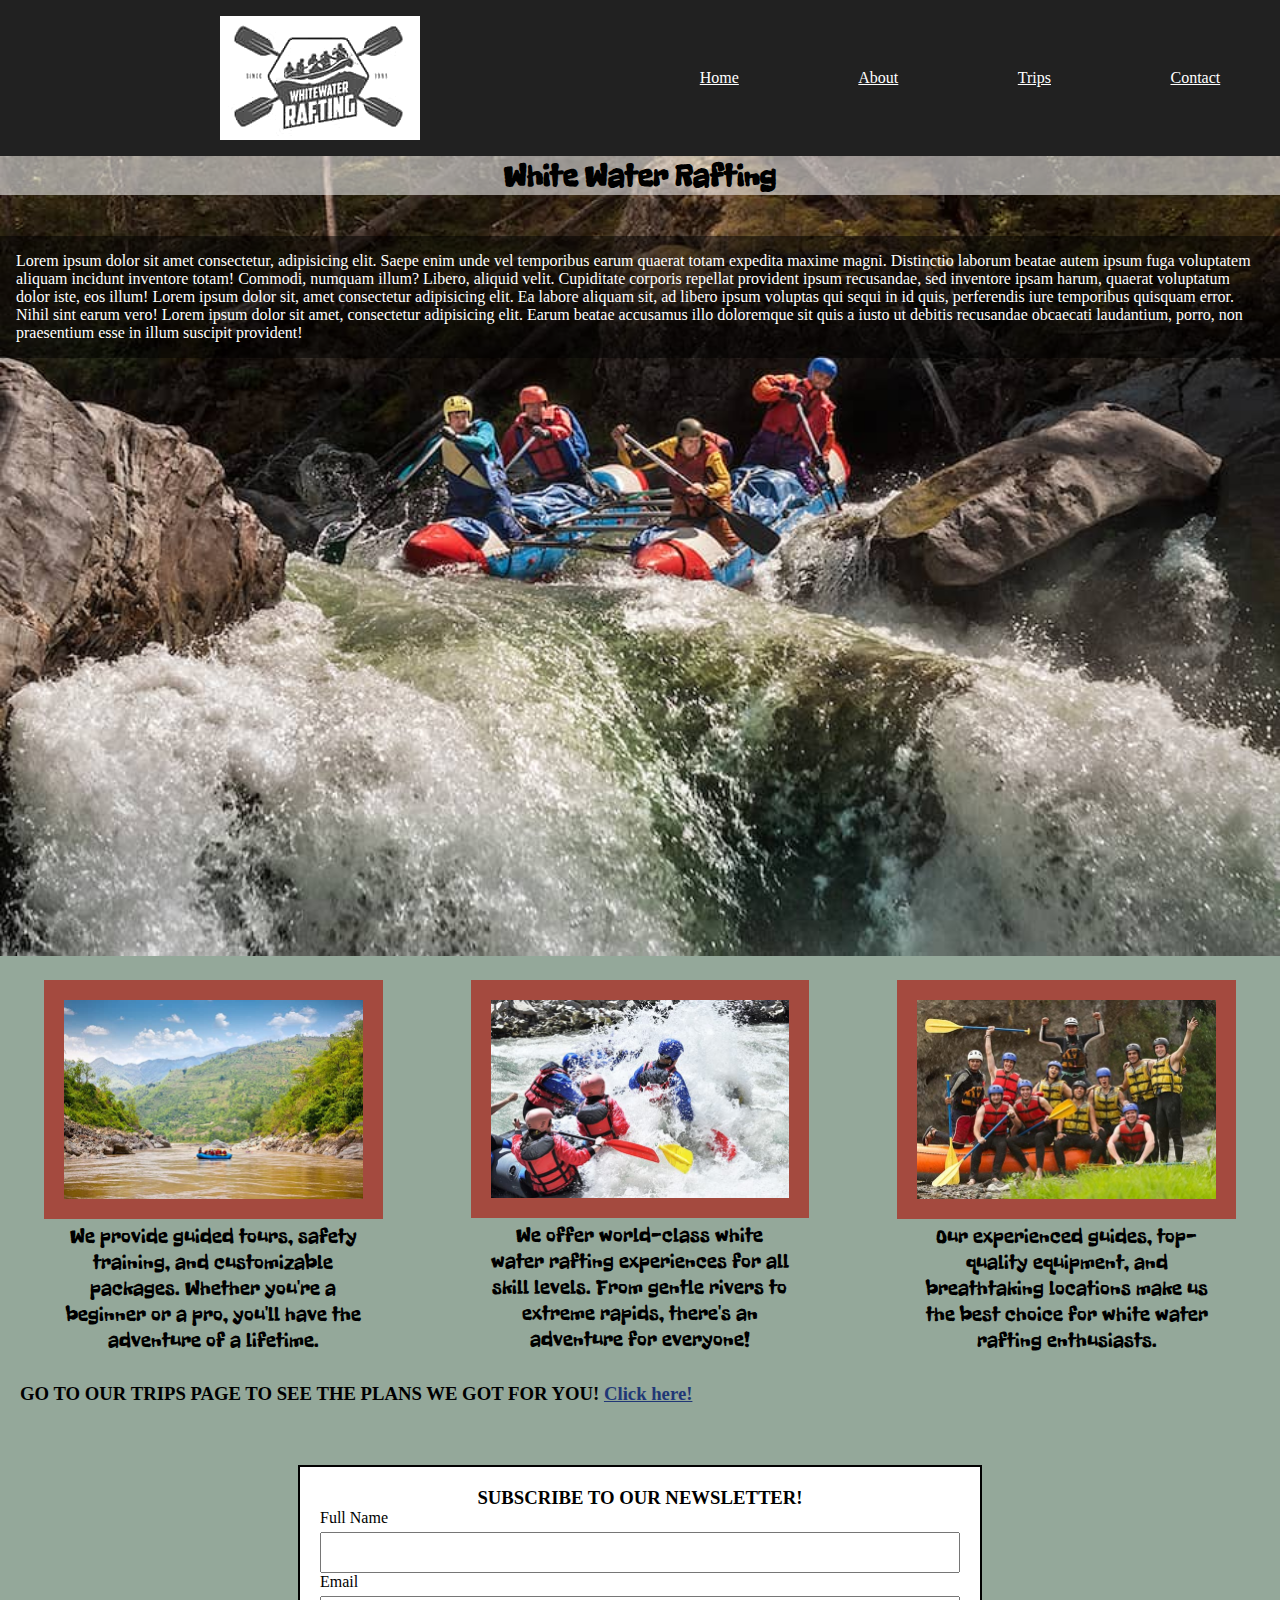
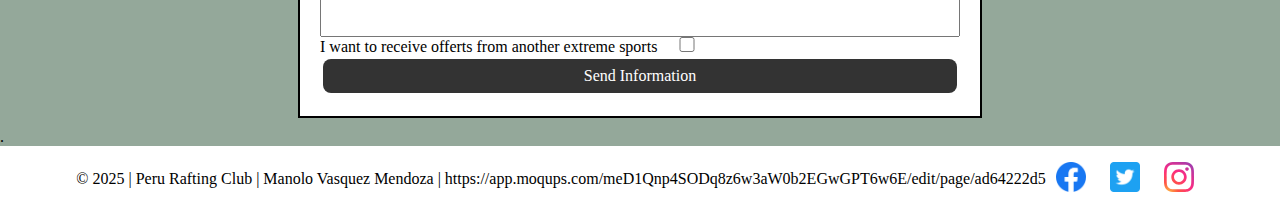
<file: wwr/index.html>
<!DOCTYPE html>
<html lang="zxx">
<head>
    <meta charset="UTF-8">
    <meta name="viewport" content="width=device-width, initial-scale=1.0">
    <meta name="viewport" content="width=device-width, initial-scale=1.0">
    <meta name="author" content="Manolo Vasquez">
    <meta name="description" content='The purpose of this page is to allow the user to contact us and give us information for us to contact him'>
    <title>Home | White Water Rafting</title>
    <link rel="stylesheet" href="styles/rafting.css">
    <link rel="preconnect" href="https://fonts.googleapis.com">
    <link rel="preconnect" href="https://fonts.gstatic.com" crossorigin>
    <link href="https://fonts.googleapis.com/css2?family=Freckle+Face&family=Josefin+Slab:ital,wght@0,100..700;1,100..700&display=swap" rel="stylesheet">
</head>
<body>
    <header class="indexheader">
        <img src="images/wwr-logo.png" alt="Logo">
        <nav>
                <a href="index.html">Home</a>
                <a href="about.html">About</a>
                <a href="trips.html">Trips</a>
                <a href="contact.html">Contact</a>
        </nav>
    </header>
    <main>
        <div class="heroindex">      
            <img src="images/hero2.jpg" class= "heroindeximg" alt="heroindeximg">
            <h1>White Water Rafting</h1>
            <article class="herostuff">
                <p>Lorem ipsum dolor sit amet consectetur, adipisicing elit. Saepe enim unde vel temporibus earum quaerat totam expedita maxime magni. Distinctio laborum beatae autem ipsum fuga voluptatem aliquam incidunt inventore totam! Commodi, numquam illum? Libero, aliquid velit. Cupiditate corporis repellat provident ipsum recusandae, sed inventore ipsam harum, quaerat voluptatum dolor iste, eos illum! Lorem ipsum dolor sit, amet consectetur adipisicing elit. Ea labore aliquam sit, ad libero ipsum voluptas qui sequi in id quis, perferendis iure temporibus quisquam error. Nihil sint earum vero! Lorem ipsum dolor sit amet, consectetur adipisicing elit. Earum beatae accusamus illo doloremque sit quis a iusto ut debitis recusandae obcaecati laudantium, porro, non praesentium esse in illum suscipit provident!</p>
            </article>
        </div>

        <div class="index-grid">
            <div>
                <img src="images/index-img2.jpg" alt="Rafting landscape">
                <p>We provide guided tours, safety training, and customizable packages. Whether you're a beginner or a pro, you'll have the adventure of a lifetime.</p>
            </div>
            <div>
                <img src="images/index-img.jpg" alt="People Rafting">
                <p>We offer world-class white water rafting experiences for all skill levels. From gentle rivers to extreme rapids, there's an adventure for everyone!</p>
            </div>
            <div>
                <img src="images/index-img3.jpg" alt="People Rafting">
                <p>Our experienced guides, top-quality equipment, and breathtaking locations make us the best choice for white water rafting enthusiasts.</p>
            </div>
        </div>
        <div class="temptation-div">
            <h3>GO TO OUR TRIPS PAGE TO SEE THE PLANS WE GOT FOR YOU! <a href="trips.html">Click here!</a></h3>
        </div>
        <form>
            <h3>SUBSCRIBE TO OUR NEWSLETTER!</h3>
            <div class="form-item">
                <label for="usern">Full Name</label>
                <input type="text" name="usern" id="usern">
            </div>
            <div class="form-item">
                <label for="uemail">Email</label>
                <input type="text" id="uemail" name="uemail">
            </div>
            <div>
                <label for="subscribeme">I want to receive offerts from another extreme sports</label>
                <input type="checkbox" id="subscribeme" name="subscribeme">
            </div>
            <button type="submit">Send Information</button>
        </form>
        <p>.</p>
    </main>
    <footer>
        <p>&copy; 2025 | Peru Rafting Club | Manolo Vasquez Mendoza | https://app.moqups.com/meD1Qnp4SODq8z6w3aW0b2EGwGPT6w6E/edit/page/ad64222d5</p>
        <nav class="sociallinks">
            <a href="https://www.facebook.com/">
                <img src="images/facebook-logo.png" alt="facebook-logo">
            </a>
            <a href="https://www.twitter.com/">
                <img src="images/twitter-logo.png" alt="twitter-logo">
            </a>
            <a href="https://www.instagram.com/">
                <img src="images/instagram-logo.svg" alt="instagram-logo">
            </a>
        </nav>
    </footer>
</body>
</html>
</file>
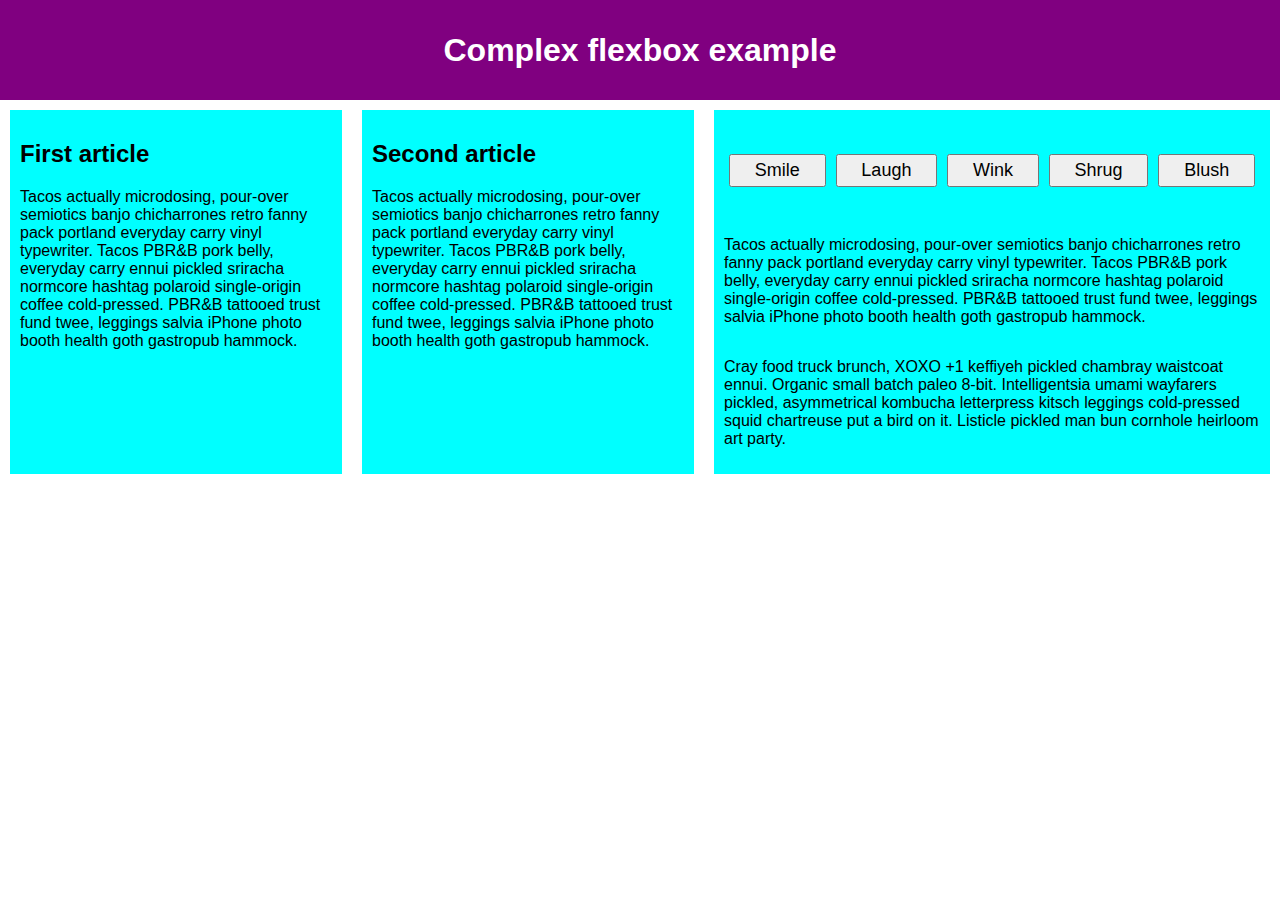
<file: w04/1.html>
<!DOCTYPE html>
<html lang="en-US">
  <head>
    <meta charset="utf-8">
    <meta name="viewport" content="width=device-width">
    <title>Complex flexbox example</title>
    <style>
      html {
        font-family: sans-serif;
      }

      body {
        margin: 0;
      }

      header {
        background: purple;
        height: 100px;
      }

      h1 {
        text-align: center;
        color: white;
        line-height: 100px;
        margin: 0;
      }

      article {
        padding: 10px;
        margin: 10px;
        background: aqua;
      }

      /* Add your flexbox CSS below here */

      section {
        display: flex;
      }

      article {
        flex: 1 200px;
      }

      article:nth-of-type(3) {
        flex: 3 200px;
        display: flex;
        flex-flow: column;
      }

      article:nth-of-type(3) div:first-child {
        flex: 1 100px;
        display: flex;
        flex-flow: row wrap;
        align-items: center;
        justify-content: space-around;
      }

      button {
        flex: 1 auto;
        margin: 5px;
        font-size: 18px;
        line-height: 1.5;
      }
      section {
        display: flex;
      }
      article {
        flex: 1 200px;
      }

      article:nth-of-type(3) {
        flex: 3 200px;
        display: flex;
        flex-flow: column;
      }
      article:nth-of-type(3) div:first-child {
        flex: 1 100px;
        display: flex;
        flex-flow: row wrap;
        align-items: center;
        justify-content: space-around;
      }
      button {
        flex: 1 auto;
        margin: 5px;
        font-size: 18px;
        line-height: 1.5;
      }



    </style>
  </head>
  <body>
    <header>
      <h1>Complex flexbox example</h1>
    </header>

    <section>
      <article>
        <h2>First article</h2>

        <p>Tacos actually microdosing, pour-over semiotics banjo chicharrones retro fanny pack portland everyday carry vinyl typewriter. Tacos PBR&B pork belly, everyday carry ennui pickled sriracha normcore hashtag polaroid single-origin coffee cold-pressed. PBR&B tattooed trust fund twee, leggings salvia iPhone photo booth health goth gastropub hammock.</p>
      </article>

      <article>
        <h2>Second article</h2>

        <p>Tacos actually microdosing, pour-over semiotics banjo chicharrones retro fanny pack portland everyday carry vinyl typewriter. Tacos PBR&B pork belly, everyday carry ennui pickled sriracha normcore hashtag polaroid single-origin coffee cold-pressed. PBR&B tattooed trust fund twee, leggings salvia iPhone photo booth health goth gastropub hammock.</p>
      </article>

      <article>
        <div>
          <button>Smile</button>
          <button>Laugh</button>
          <button>Wink</button>
          <button>Shrug</button>
          <button>Blush</button>
        </div>
        <div>
          <p>Tacos actually microdosing, pour-over semiotics banjo chicharrones retro fanny pack portland everyday carry vinyl typewriter. Tacos PBR&B pork belly, everyday carry ennui pickled sriracha normcore hashtag polaroid single-origin coffee cold-pressed. PBR&B tattooed trust fund twee, leggings salvia iPhone photo booth health goth gastropub hammock.</p>
        </div>
        <div>
          <p>Cray food truck brunch, XOXO +1 keffiyeh pickled chambray waistcoat ennui. Organic small batch paleo 8-bit. Intelligentsia umami wayfarers pickled, asymmetrical kombucha letterpress kitsch leggings cold-pressed squid chartreuse put a bird on it. Listicle pickled man bun cornhole heirloom art party.</p>
        </div>
      </article>
    </section>
  </body>
</html>
</file>
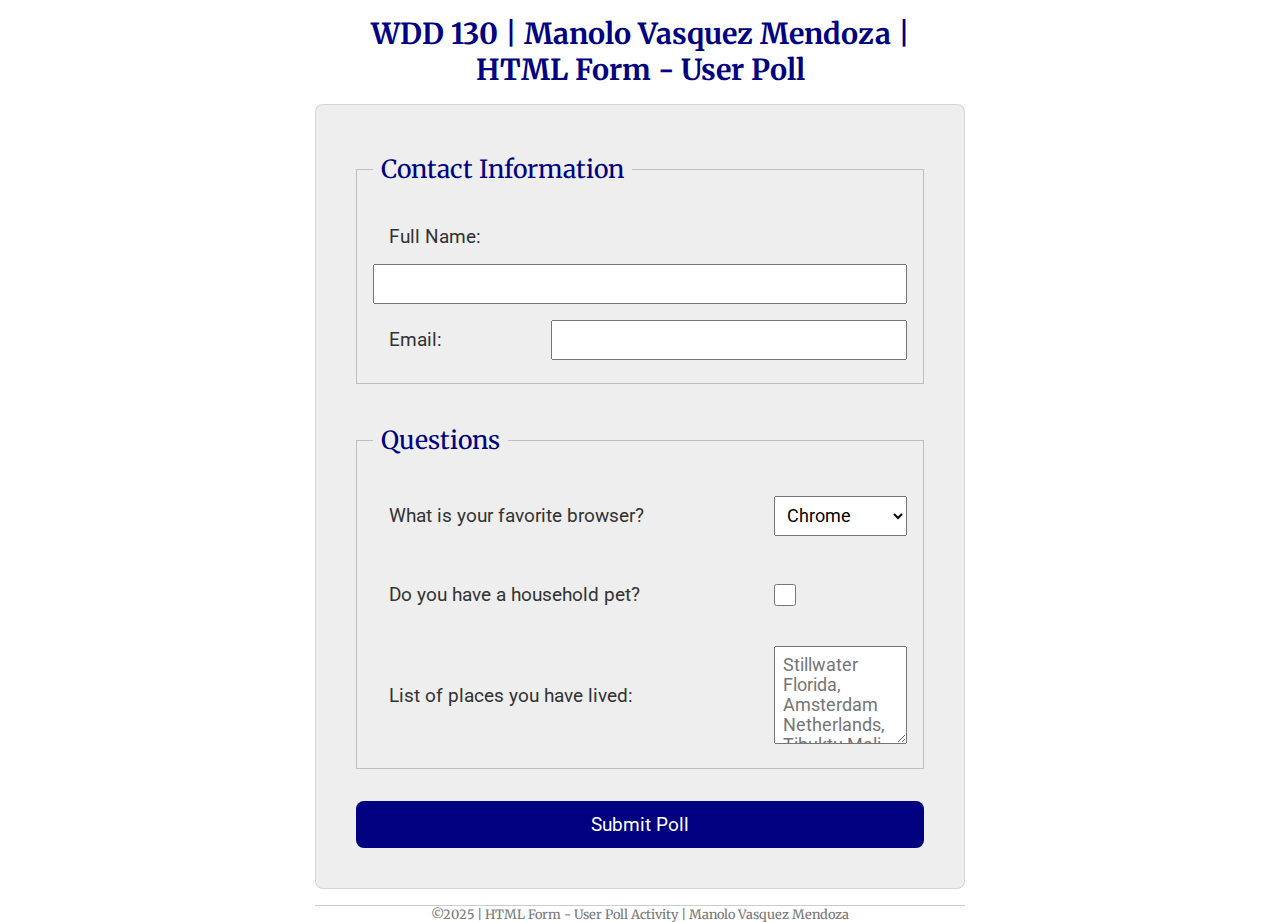
<file: week05/poll-form.html>
<!DOCTYPE html>
<html lang="en">
<head>
    <meta charset="UTF-8">
    <meta name="viewport" content="width=device-width, initial-scale=1.0">
    <title>WDD 130 | HTML Form - User Poll</title>
    <link rel="stylesheet" href="/week05/poll-form.css">
    <link rel="preconnect" href="https://fonts.googleapis.com">
    <link rel="preconnect" href="https://fonts.gstatic.com" crossorigin>
    <link href="https://fonts.googleapis.com/css2?family=Merriweather:ital,wght@0,300;0,400;0,700;0,900;1,300;1,400;1,700;1,900&family=Roboto:ital,wght@0,100..900;1,100..900&display=swap" rel="stylesheet">
</head>
<body>
    <header>
        <h1>WDD 130 | Manolo Vasquez Mendoza | HTML Form - User Poll</h1>
    </header>
    <main>
        <form>
            <fieldset>
                <legend>Contact Information</legend>
                <div class="form-item column 2">
                    <label for="fullname">Full Name:</label>
                    <input type="text" id="fullname" name="fullname">
                </div>
                <div class="form-item column2">
                    <label for="useremail">Email:</label>
                    <input type="email" id="useremail" name="useremail">
                </div>
            </fieldset>
            <fieldset>
                <legend>Questions</legend>
                <div class="form-item column1">
                <label for="fav_browser">What is your favorite browser?</label>
                    <select id="fav_browser" name="fav_browser">
                        <option value="chrome">Chrome</option>
                        <option value="edge">Edge</option>
                        <option value="brave">Brave</option>
                        <option value="operagx">OperaGX</option>
                    </select>
                </div>
                <div class="form-item column1">
                    <label for="pet">Do you have a household pet?</label>
                    <input type="checkbox" id="pet" name="pet">
                </div>
                <div class="form-item column1">
                    <label for="feedback">List of places you have lived:</label>
                    <textarea id="feedback" name="feedback" rows="4" placeholder="Stillwater Florida, Amsterdam Netherlands, Tibuktu Mali"></textarea>
                </div>
            </fieldset>
            <button type="submit">Submit Poll</button>
        </form>
    </main>
    <footer>
        <p>&copy;2025 | HTML Form - User Poll Activity | Manolo Vasquez Mendoza</p>
    </footer>
</body>
</html>
</file>
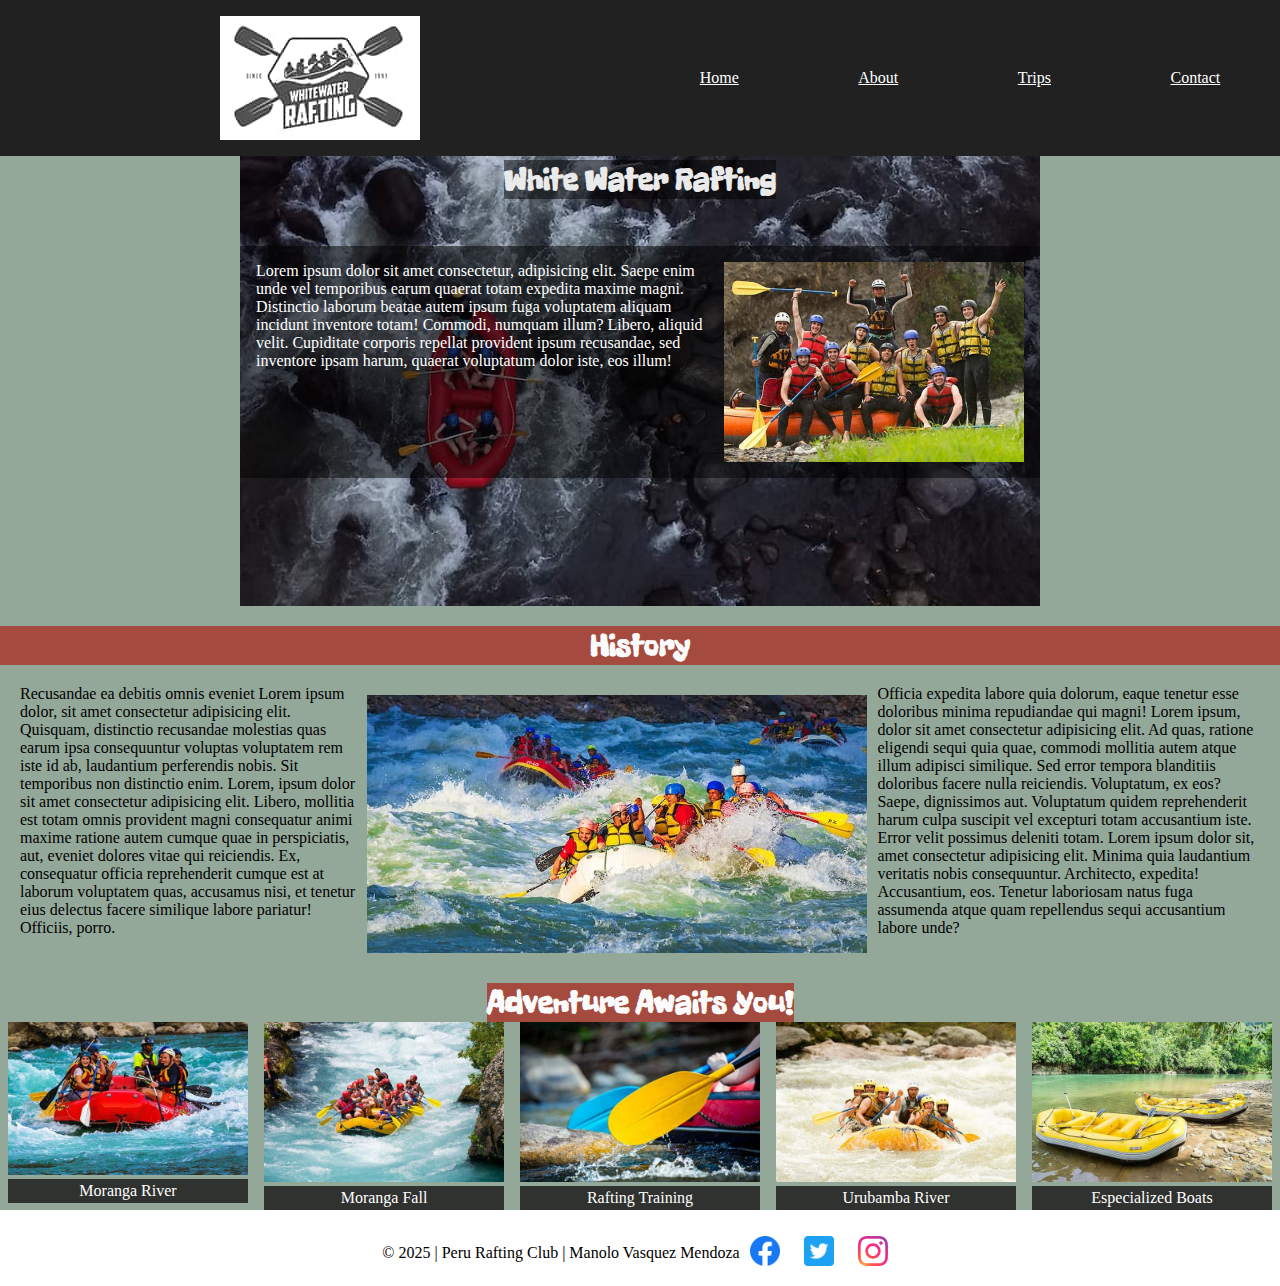
<file: wwr/about.html>
<!DOCTYPE html>
<html lang="zxx">
<head>
    <meta charset="UTF-8">
    <meta name="viewport" content="width=device-width, initial-scale=1.0">
    <meta name="viewport" content="width=device-width, initial-scale=1.0">
    <meta name="author" content="Manolo Vasquez">
    <meta name="description" content='The purpose of this page is to allow the user to contact us and give us information for us to contact him'>
    <title>About Us | White Water Rafting</title>
    <link rel="stylesheet" href="styles/rafting.css">
    <link rel="preconnect" href="https://fonts.googleapis.com">
    <link rel="preconnect" href="https://fonts.gstatic.com" crossorigin>
    <link href="https://fonts.googleapis.com/css2?family=Freckle+Face&family=Josefin+Slab:ital,wght@0,100..700;1,100..700&display=swap" rel="stylesheet">
</head>
<body>
    <header>
        <img src="images/wwr-logo.png" alt="Logo">
        <nav>
                <a href="index.html">Home</a>
                <a href="about.html">About</a>
                <a href="trips.html">Trips</a>
                <a href="contact.html">Contact</a>
        </nav>
    </header>
    <main>
        <div class="hero">      
            <img src="images/hero.jpg" class= "Rafting" alt="Rafting_Image" width="700">
            <h1>White Water Rafting</h1>
            <article class="overlay-stuff">
                <img src="images/happy-clients.jpg" class="Happy" alt="Happy_Clients">
                <p>Lorem ipsum dolor sit amet consectetur, adipisicing elit. Saepe enim unde vel temporibus earum quaerat totam expedita maxime magni. Distinctio laborum beatae autem ipsum fuga voluptatem aliquam incidunt inventore totam! Commodi, numquam illum? Libero, aliquid velit. Cupiditate corporis repellat provident ipsum recusandae, sed inventore ipsam harum, quaerat voluptatum dolor iste, eos illum!</p>
            </article>
        </div>
        <section class="History_sec">
            <div class="History_div">
                <h2>History</h2>
            </div>
            <div class="stuff">
                <p id="p1"> Recusandae ea debitis omnis eveniet Lorem ipsum dolor, sit amet consectetur adipisicing elit. Quisquam, distinctio recusandae molestias quas earum ipsa consequuntur voluptas voluptatem rem iste id ab, laudantium perferendis nobis. Sit temporibus non distinctio enim. Lorem, ipsum dolor sit amet consectetur adipisicing elit. Libero, mollitia est totam omnis provident magni consequatur animi maxime ratione autem cumque quae in perspiciatis, aut, eveniet dolores vitae qui reiciendis.  Ex, consequatur officia reprehenderit cumque est at laborum voluptatem quas, accusamus nisi, et tenetur eius delectus facere similique labore pariatur! Officiis, porro.</p>
                <img src="images/history.jpg" class="history" alt="History_image">
                <p id="p2"> Officia expedita labore quia dolorum, eaque tenetur esse doloribus minima repudiandae qui magni! Lorem ipsum, dolor sit amet consectetur adipisicing elit. Ad quas, ratione eligendi sequi quia quae, commodi mollitia autem atque illum adipisci similique. Sed error tempora blanditiis doloribus facere nulla reiciendis.  Voluptatum, ex eos? Saepe, dignissimos aut. Voluptatum quidem reprehenderit harum culpa suscipit vel excepturi totam accusantium iste. Error velit possimus deleniti totam. Lorem ipsum dolor sit, amet consectetur adipisicing elit. Minima quia laudantium veritatis nobis consequuntur. Architecto, expedita! Accusantium, eos. Tenetur laboriosam natus fuga assumenda atque quam repellendus sequi accusantium labore unde?</p>

            </div>
            </section>
        <section class="Adventure">
            <div>
                <h2>Adventure Awaits You!</h2>
            </div>
            <div class="figures">
                <figure>
                    <img src="images/image1.jpg" alt="Rafting Photo">
                    <figcaption>Moranga River</figcaption>
                </figure>
                <figure>
                    <img src="images/image2.jpg" alt="Rafting Photo">
                    <figcaption>Moranga Fall</figcaption>
                </figure>
                <figure>
                    <img src="images/image3.jpg" alt="Rafting Photo">
                    <figcaption>Rafting Training</figcaption>
                </figure>
                <figure>
                    <img src="images/image4.jpg" alt="Rafting Photo">
                    <figcaption>Urubamba River</figcaption>
                </figure>
                <figure>
                    <img src="images/image5.jpg" alt="Rafting Photo">
                    <figcaption>Especialized Boats</figcaption>
                </figure>
            </div>
        </section>
    </main>
    <footer>
        <p>&copy; 2025 | Peru Rafting Club | Manolo Vasquez Mendoza</p>
        <nav class="sociallinks">
            <a href="https://www.facebook.com/">
                <img src="images/facebook-logo.png" alt="facebook-logo">
            </a>
            <a href="https://www.twitter.com/">
                <img src="images/twitter-logo.png" alt="twitter-logo">
            </a>
            <a href="https://www.instagram.com/">
                <img src="images/instagram-logo.svg" alt="instagram-logo">
            </a>
        </nav>
    </footer>
</body>
</html>
</file>
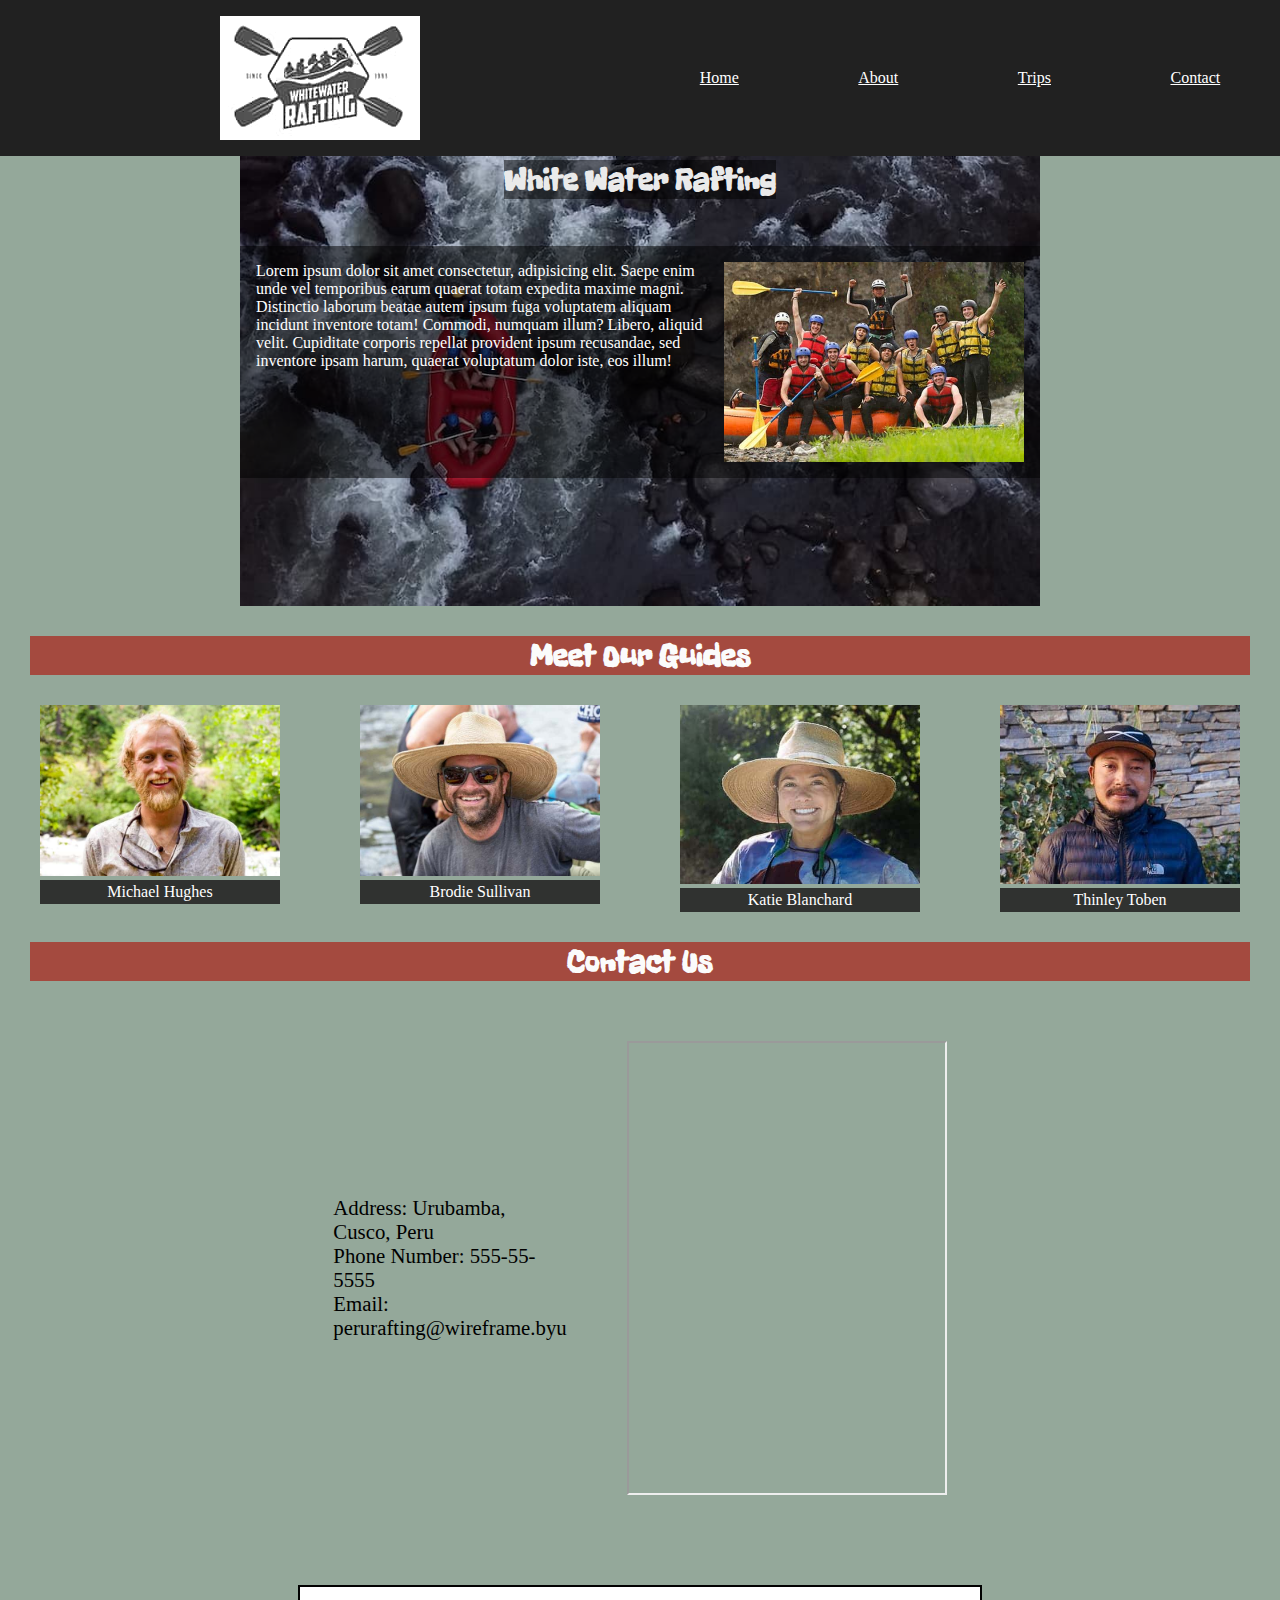
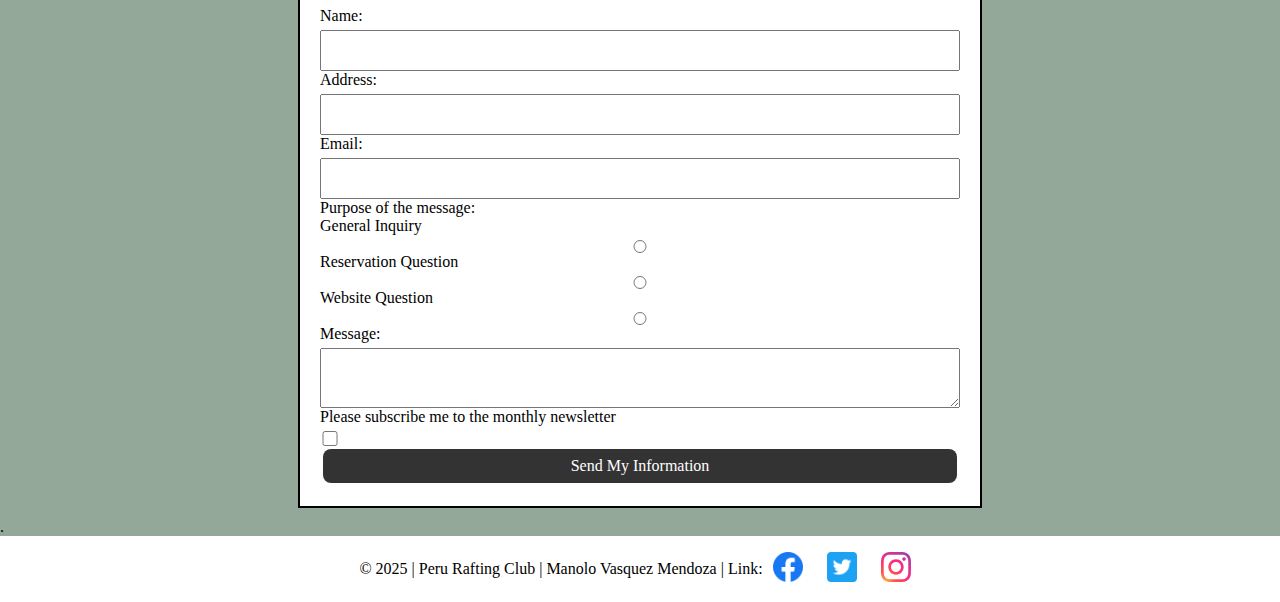
<file: wwr/contact.html>
<!DOCTYPE html>
<html lang="zxx">
<head>
    <meta charset="UTF-8">
    <meta name="viewport" content="width=device-width, initial-scale=1.0">
    <meta name="author" content="Manolo Vasquez">
    <meta name="description" content="Get in touch with us! Use the form to send a message, or reach out via email or phone. We're here to help and will respond ASAP.">
    <title>Contact Us | White Water Rafting</title>
    <link rel="stylesheet" href="styles/rafting.css">
    <link rel="preconnect" href="https://fonts.googleapis.com">
    <link rel="preconnect" href="https://fonts.gstatic.com" crossorigin>
    <link href="https://fonts.googleapis.com/css2?family=Freckle+Face&family=Josefin+Slab:ital,wght@0,100..700;1,100..700&display=swap" rel="stylesheet">
</head>
<body>
    <header>
        <img src="images/wwr-logo.png" alt="Logo">
        <nav>
                <a href="index.html">Home</a>
                <a href="about.html">About</a>
                <a href="trips.html">Trips</a>
                <a href="contact.html">Contact</a>
        </nav>
    </header>
    <main>
        <div class="hero">      
            <img src="images/hero.jpg" class= "Rafting" alt="Rafting_Image" width="700">
            <h1>White Water Rafting</h1>
            <article class="overlay-stuff">
                <img src="images/happy-clients.jpg" class="Happy" alt="Happy_Clients">
                <p>Lorem ipsum dolor sit amet consectetur, adipisicing elit. Saepe enim unde vel temporibus earum quaerat totam expedita maxime magni. Distinctio laborum beatae autem ipsum fuga voluptatem aliquam incidunt inventore totam! Commodi, numquam illum? Libero, aliquid velit. Cupiditate corporis repellat provident ipsum recusandae, sed inventore ipsam harum, quaerat voluptatum dolor iste, eos illum!</p>
            </article>
        </div>
        <div>
            <div class="Guides">
                <h2>Meet Our Guides</h2>
            </div>
            <div class="figures">
                <figure>
                    <img src="images/Michael-Hughes.jpg" alt="Michael Huges Photo">
                    <figcaption>Michael Hughes</figcaption>
                </figure>
                <figure>
                    <img src="images/Brodie-Sullivan.jpg" alt="Brodie Sullivan Photo">                    <figcaption>Brodie Sullivan</figcaption>
                </figure>
                <figure>
                    <img src="images/Katie-Blanchard.jpg" alt="Katie Blanchard Photo">
                    <figcaption>Katie Blanchard</figcaption>
                </figure>
                <figure>
                    <img src="images/Thinley-Toben.jpg" alt="Thinley Toben Photo">
                    <figcaption>Thinley Toben</figcaption>                
                </figure>
            </div>
        </div>
        <div class="contact">
            <h2>Contact Us</h2>
            <div class="centerimg">
                <div class="textt">
                    <p>Address: Urubamba, Cusco, Peru</p>
                    <p>Phone Number: 555-55-5555</p>
                    <p>Email: perurafting@wireframe.byu</p>
                </div>
                <div class="iframe">
                    <iframe src="https://www.google.com/maps/embed?pb=!1m14!1m12!1m3!1d4610.214913087394!2d-72.12127133182871!3d-13.309108199331922!2m3!1f0!2f0!3f0!3m2!1i1024!2i768!4f13.1!5e0!3m2!1ses-419!2spe!4v1739021105972!5m2!1ses-419!2spe" width="600" height="450" allowfullscreen="" loading="lazy" referrerpolicy="no-referrer-when-downgrade"></iframe>
                </div>
            </div>
        </div>
        
        <form>
            <div class="form-item column2">
                <label for="username">Name:</label>
                <input type="text" id="username" name="username">
            </div>
            <div class="form-item column2">
                <label for="address">Address:</label>
                <input type="text" id="address" name="address">
            </div>
            <div class="form-item column2">
                <label for="email">Email:</label>
                <input type="email" id="email"  name="email">
            </div>
            <div class="radio">
                <p>Purpose of the message:</p>
                <label for="general">General Inquiry</label>
                <input type="radio" id="general" name="general">
                <label for="reservation">Reservation Question</label>
                <input type="radio" id="reservation" name="reservation">
                <label for="website">Website Question</label>
                <input type="radio" id="website" name="website">
            </div>
            <label for="message">Message:</label>
            <textarea id="message" name="message"></textarea>
            <label for="newsletter">Please subscribe me to the monthly newsletter</label>
            <input type="checkbox" id="newsletter" name="newsletter">
            <button type="submit">Send My Information</button>
        </form>
        <div>  
            <p>. </p>

        </div>
    </main>
    <footer>
        <p>&copy; 2025 | Peru Rafting Club | Manolo Vasquez Mendoza | Link: </p>
        <nav class="sociallinks">
            <a href="https://www.facebook.com/">
                <img src="images/facebook-logo.png" alt="facebook-logo">
            </a>
            <a href="https://www.twitter.com/">
                <img src="images/twitter-logo.png" alt="twitter-logo">
            </a>
            <a href="https://www.instagram.com/">
                <img src="images/instagram-logo.svg" alt="instagram-logo">
            </a>
        </nav>
    </footer>
</body>
</html>
</file>
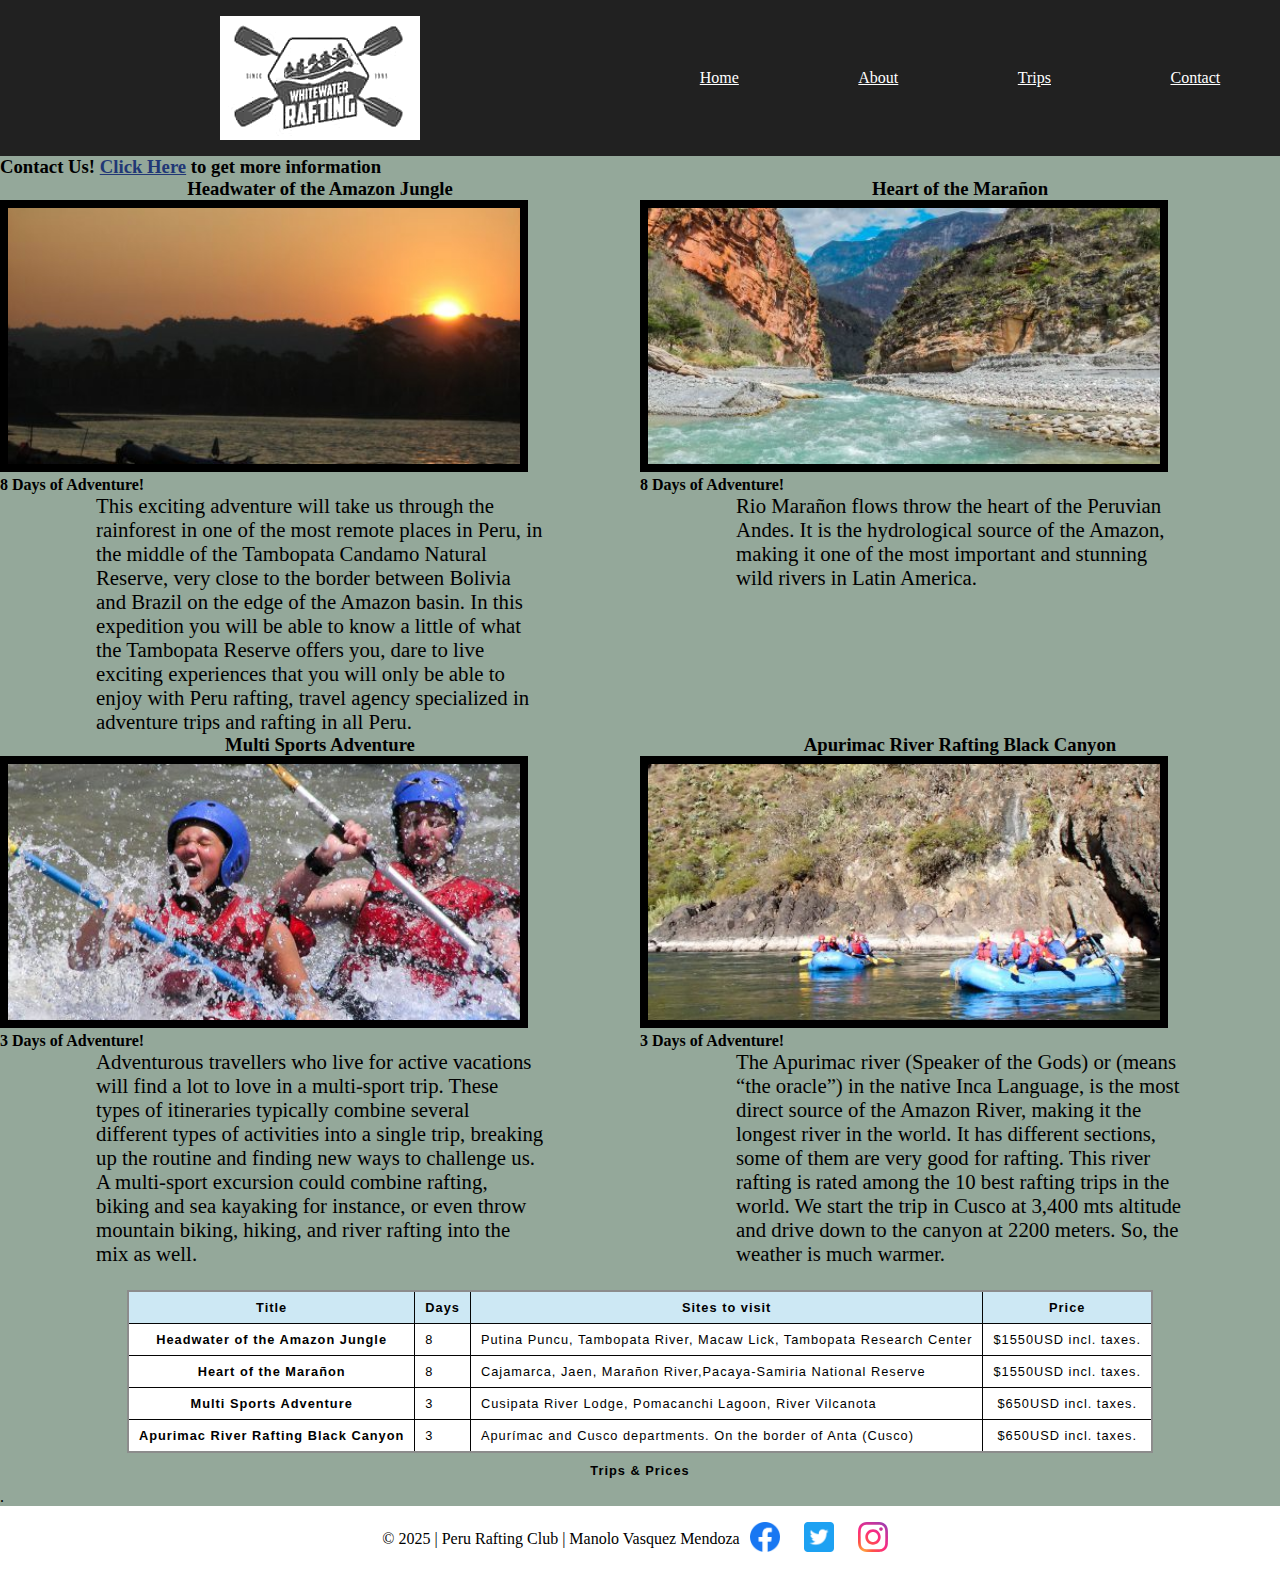
<file: wwr/trips.html>
<!DOCTYPE html>
<html lang="zxx">
<head>
    <meta charset="UTF-8">
    <meta name="viewport" content="width=device-width, initial-scale=1.0">
    <meta name="viewport" content="width=device-width, initial-scale=1.0">
    <meta name="author" content="Manolo Vasquez">
    <meta name="description" content="Unforgettable rafting adventures with expert guides and top-quality equipment. Book your trip and feel the thrill of wild waters!">
    <title>Trips | White Water Rafting</title>
    <link rel="stylesheet" href="styles/rafting.css">
    <link rel="preconnect" href="https://fonts.googleapis.com">
    <link rel="preconnect" href="https://fonts.gstatic.com" crossorigin>
    <link href="https://fonts.googleapis.com/css2?family=Freckle+Face&family=Josefin+Slab:ital,wght@0,100..700;1,100..700&display=swap" rel="stylesheet">
</head>
<body>
    <header class="indexheader">
        <img src="images/wwr-logo.png" alt="Logo">
        <nav>
                <a href="index.html">Home</a>
                <a href="about.html">About</a>
                <a href="trips.html">Trips</a>
                <a href="contact.html">Contact</a>
        </nav>
    </header>
    <main>
        <div class="tempting2">
            <h3>Contact Us! <a href="contact.html">Click Here</a> to get more information</h3>
        </div>
        <div class="trips-menu">
            <div class="menu1">
                <h3>Headwater of the Amazon Jungle</h3>
                <img src="images/tambopata.jpg" alt="tambopata river">
                <h4>8 Days of Adventure!</h4><p>This exciting adventure will take us through the rainforest in one of the most remote places in Peru, in the middle of the Tambopata Candamo Natural Reserve, very close to the border between Bolivia and Brazil on the edge of the Amazon basin. In this expedition you will be able to know a little of what the Tambopata Reserve offers you, dare to live exciting experiences that you will only be able to enjoy with Peru rafting, travel agency specialized in adventure trips and rafting in all Peru.</p>
            </div>
            <div class="menu1">
                <h3>Heart of the Marañon</h3>
                <img src="images/marañon.jpg" alt="Marañon River">
                <h4>8 Days of Adventure!</h4><p>Rio Marañon flows throw the heart of the Peruvian Andes. It is the hydrological source of the Amazon, making it one of the most important and stunning wild rivers in Latin America.</p>
            </div>
            <div class="menu1">
                <h3>Multi Sports Adventure</h3>
                <img src="images/multi-sports.jpg" alt="multi-sports image">
                <h4>3 Days of Adventure!</h4><p>Adventurous travellers who live for active vacations will find a lot to love in a multi-sport trip. These types of itineraries typically combine several different types of activities into a single trip, breaking up the routine and finding new ways to challenge us. A multi-sport excursion could combine rafting, biking and sea kayaking for instance, or even throw mountain biking, hiking, and river rafting into the mix as well.</p>
            </div>
            <div class="menu1">
                <h3>Apurimac River Rafting Black Canyon</h3>
                <img src="images/apurimac.jpg" alt="Apurimac Black Canyon">
                <h4>3 Days of Adventure!</h4><p>The Apurimac river (Speaker of the Gods) or (means “the oracle”) in the native Inca Language, is the most direct source of the Amazon River, making it the longest river in the world. It has different sections, some of them are very good for rafting. This river rafting is rated among the 10 best rafting trips in the world. We start the trip in Cusco at 3,400 mts altitude and drive down to the canyon at 2200 meters. So, the weather is much warmer.</p>
            </div>
        </div>
        <table>
            <caption>Trips & Prices</caption>
            <thead>
                <tr>
                    <th scope="col">Title</th>
                    <th scope="col">Days</th>
                    <th scope="col">Sites to visit</th>
                    <th scope="col">Price</th>
                </tr>
            </thead>
            <tbody>
                <tr>
                    <th scope="row">Headwater of the Amazon Jungle</th>
                    <td>8</td>
                    <td>Putina Puncu, Tambopata River, Macaw Lick, Tambopata Research Center</td>
                    <td>$1550USD incl. taxes.</td>
                </tr>
                <tr>
                    <th scope="row">Heart of the Marañon</th>
                    <td>8</td>
                    <td>Cajamarca, Jaen, Marañon River,Pacaya-Samiria National Reserve</td>
                    <td>$1550USD incl. taxes.</td>
                </tr>
                <tr>
                    <th scope="row">Multi Sports Adventure</th>
                    <td>3</td>
                    <td>Cusipata River Lodge, Pomacanchi Lagoon, River Vilcanota</td>
                    <td>$650USD incl. taxes.</td>
                </tr>
                <tr>
                    <th scope="row">Apurimac River Rafting Black Canyon</th>
                    <td>3</td>
                    <td>Apurímac and Cusco departments. On the border of Anta (Cusco)</td>
                    <td>$650USD incl. taxes.</td>
                </tr>
            </tbody>
        </table>
        <p>.</p>
    </main>
    <footer>
        <p>&copy; 2025 | Peru Rafting Club | Manolo Vasquez Mendoza</p>
        <nav class="sociallinks">
            <a href="https://www.facebook.com/">
                <img src="images/facebook-logo.png" alt="facebook-logo">
            </a>
            <a href="https://www.twitter.com/">
                <img src="images/twitter-logo.png" alt="twitter-logo">
            </a>
            <a href="https://www.instagram.com/">
                <img src="images/instagram-logo.svg" alt="instagram-logo">
            </a>
        </nav>
    </footer>
</body>
</html>
</file>
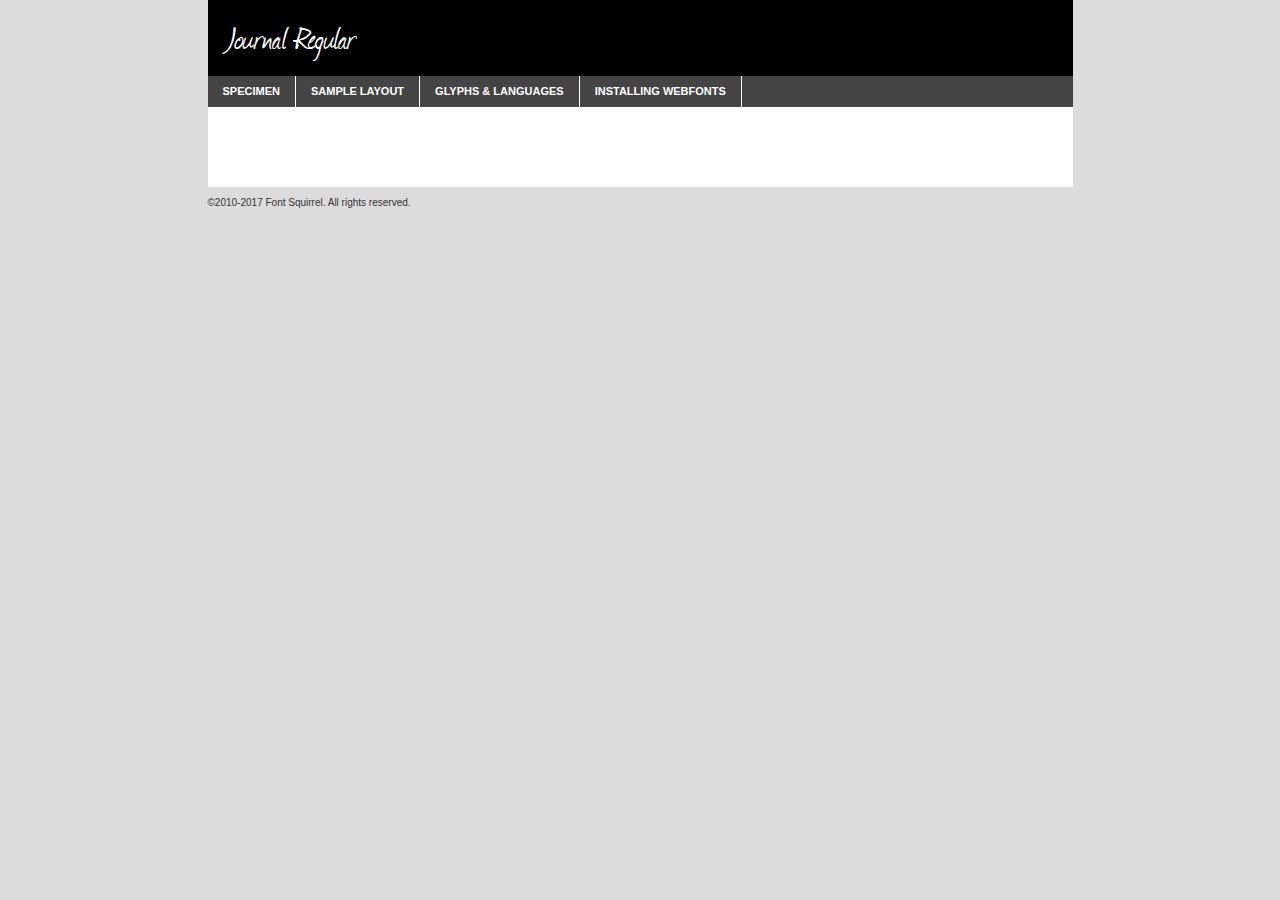
<file: week05/webfontkit-20250205-110244/journal-demo.html>
<!DOCTYPE html PUBLIC "-//W3C//DTD XHTML 1.0 Transitional//EN"
        "http://www.w3.org/TR/xhtml1/DTD/xhtml1-transitional.dtd">

<html xmlns="http://www.w3.org/1999/xhtml" xml:lang="en" lang="en">
<head>
    <meta http-equiv="Content-Type" content="text/html; charset=utf-8"/>
    <script src="http://ajax.googleapis.com/ajax/libs/jquery/1.7.2/jquery.min.js" type="text/javascript" charset="utf-8"></script>
    <script type="text/javascript">
		(function($) {
			$.fn.easyTabs = function(option) {
				var param = jQuery.extend({ fadeSpeed: 'fast', defaultContent: 1, activeClass: 'active' }, option);
				$(this).each(function() {
					var thisId = '#' + this.id;
					if ( param.defaultContent == '' )
					{
						param.defaultContent = 1;
					}
					if ( typeof param.defaultContent == 'number' )
					{
						var defaultTab = $(thisId + ' .tabs li:eq(' + (param.defaultContent - 1) + ') a').attr('href').substr(1);
					}
					else
					{
						var defaultTab = param.defaultContent;
					}
					$(thisId + ' .tabs li a').each(function() {
						var tabToHide = $(this).attr('href').substr(1);
						$('#' + tabToHide).addClass('easytabs-tab-content');
					});
					hideAll();
					changeContent(defaultTab);

					function hideAll() {$(thisId + ' .easytabs-tab-content').hide();}

					function changeContent(tabId)
					{
						hideAll();
						$(thisId + ' .tabs li').removeClass(param.activeClass);
						$(thisId + ' .tabs li a[href=#' + tabId + ']').closest('li').addClass(param.activeClass);
						if ( param.fadeSpeed != 'none' )
						{
							$(thisId + ' #' + tabId).fadeIn(param.fadeSpeed);
						}
						else
						{
							$(thisId + ' #' + tabId).show();
						}
					}

					$(thisId + ' .tabs li').click(function() {
						var tabId = $(this).find('a').attr('href').substr(1);
						changeContent(tabId);
						return false;
					});
				});
			}
		})(jQuery);
    </script>
    <link rel="stylesheet" href="specimen_files/specimen_stylesheet.css" type="text/css" charset="utf-8"/>
    <link rel="stylesheet" href="stylesheet.css" type="text/css" charset="utf-8"/>

    <style type="text/css">
        		body {
			font-family: 'journalregular';
        		}

            </style>

    <title>Journal Regular Specimen</title>


    <script type="text/javascript" charset="utf-8">
		$(document).ready(function() {
			$('#container').easyTabs({ defaultContent: 1 });
		});
    </script>
</head>

<body>
<div id="container">
    <div id="header">
		Journal Regular    </div>
    <ul class="tabs">
        <li><a href="#specimen">Specimen</a></li>
        <li><a href="#layout">Sample Layout</a></li>
		        <li><a href="#glyphs">Glyphs &amp; Languages</a></li>
        <li><a href="#installing">Installing Webfonts</a></li>

    </ul>

    <div id="main_content">


        <div id="specimen">

            <div class="section">
                <div class="grid12 firstcol">
                    <div class="huge">AaBb</div>
                </div>
            </div>

            <div class="section">
                <div class="glyph_range">A&#x200B;B&#x200b;C&#x200b;D&#x200b;E&#x200b;F&#x200b;G&#x200b;H&#x200b;I&#x200b;J&#x200b;K&#x200b;L&#x200b;M&#x200b;N&#x200b;O&#x200b;P&#x200b;Q&#x200b;R&#x200b;S&#x200b;T&#x200b;U&#x200b;V&#x200b;W&#x200b;X&#x200b;Y&#x200b;Z&#x200b;a&#x200b;b&#x200b;c&#x200b;d&#x200b;e&#x200b;f&#x200b;g&#x200b;h&#x200b;i&#x200b;j&#x200b;k&#x200b;l&#x200b;m&#x200b;n&#x200b;o&#x200b;p&#x200b;q&#x200b;r&#x200b;s&#x200b;t&#x200b;u&#x200b;v&#x200b;w&#x200b;x&#x200b;y&#x200b;z&#x200b;1&#x200b;2&#x200b;3&#x200b;4&#x200b;5&#x200b;6&#x200b;7&#x200b;8&#x200b;9&#x200b;0&#x200b;&amp;&#x200b;.&#x200b;,&#x200b;?&#x200b;!&#x200b;&#64;&#x200b;(&#x200b;)&#x200b;#&#x200b;$&#x200b;%&#x200b;*&#x200b;+&#x200b;-&#x200b;=&#x200b;:&#x200b;;</div>
            </div>
            <div class="section">
                <div class="grid12 firstcol">
                    <table class="sample_table">
                        <tr>
                            <td>10</td>
                            <td class="size10">abcdefghijklmnopqrstuvwxyzABCDEFGHIJKLMNOPQRSTUVWXYZ0123456789abcdefghijklmnopqrstuvwxyzABCDEFGHIJKLMNOPQRSTUVWXYZ0123456789abcdefghijklmnopqrstuvwxyzABCDEFGHIJKLMNOPQRSTUVWXYZ</td>
                        </tr>
                        <tr>
                            <td>11</td>
                            <td class="size11">abcdefghijklmnopqrstuvwxyzABCDEFGHIJKLMNOPQRSTUVWXYZ0123456789abcdefghijklmnopqrstuvwxyzABCDEFGHIJKLMNOPQRSTUVWXYZ0123456789abcdefghijklmnopqrstuvwxyzABCDEFGHIJKLMNOPQRSTUVWXYZ</td>
                        </tr>
                        <tr>
                            <td>12</td>
                            <td class="size12">abcdefghijklmnopqrstuvwxyzABCDEFGHIJKLMNOPQRSTUVWXYZ0123456789abcdefghijklmnopqrstuvwxyzABCDEFGHIJKLMNOPQRSTUVWXYZ0123456789abcdefghijklmnopqrstuvwxyzABCDEFGHIJKLMNOPQRSTUVWXYZ</td>
                        </tr>
                        <tr>
                            <td>13</td>
                            <td class="size13">abcdefghijklmnopqrstuvwxyzABCDEFGHIJKLMNOPQRSTUVWXYZ0123456789abcdefghijklmnopqrstuvwxyzABCDEFGHIJKLMNOPQRSTUVWXYZ0123456789abcdefghijklmnopqrstuvwxyzABCDEFGHIJKLMNOPQRSTUVWXYZ</td>
                        </tr>
                        <tr>
                            <td>14</td>
                            <td class="size14">abcdefghijklmnopqrstuvwxyzABCDEFGHIJKLMNOPQRSTUVWXYZ0123456789abcdefghijklmnopqrstuvwxyzABCDEFGHIJKLMNOPQRSTUVWXYZ0123456789abcdefghijklmnopqrstuvwxyzABCDEFGHIJKLMNOPQRSTUVWXYZ</td>
                        </tr>
                        <tr>
                            <td>16</td>
                            <td class="size16">abcdefghijklmnopqrstuvwxyzABCDEFGHIJKLMNOPQRSTUVWXYZ0123456789abcdefghijklmnopqrstuvwxyzABCDEFGHIJKLMNOPQRSTUVWXYZ</td>
                        </tr>
                        <tr>
                            <td>18</td>
                            <td class="size18">abcdefghijklmnopqrstuvwxyzABCDEFGHIJKLMNOPQRSTUVWXYZ0123456789abcdefghijklmnopqrstuvwxyzABCDEFGHIJKLMNOPQRSTUVWXYZ</td>
                        </tr>
                        <tr>
                            <td>20</td>
                            <td class="size20">abcdefghijklmnopqrstuvwxyzABCDEFGHIJKLMNOPQRSTUVWXYZ0123456789abcdefghijklmnopqrstuvwxyzABCDEFGHIJKLMNOPQRSTUVWXYZ</td>
                        </tr>
                        <tr>
                            <td>24</td>
                            <td class="size24">abcdefghijklmnopqrstuvwxyzABCDEFGHIJKLMNOPQRSTUVWXYZ0123456789abcdefghijklmnopqrstuvwxyzABCDEFGHIJKLMNOPQRSTUVWXYZ</td>
                        </tr>
                        <tr>
                            <td>30</td>
                            <td class="size30">abcdefghijklmnopqrstuvwxyzABCDEFGHIJKLMNOPQRSTUVWXYZ0123456789abcdefghijklmnopqrstuvwxyzABCDEFGHIJKLMNOPQRSTUVWXYZ</td>
                        </tr>
                        <tr>
                            <td>36</td>
                            <td class="size36">abcdefghijklmnopqrstuvwxyzABCDEFGHIJKLMNOPQRSTUVWXYZ0123456789abcdefghijklmnopqrstuvwxyzABCDEFGHIJKLMNOPQRSTUVWXYZ</td>
                        </tr>
                        <tr>
                            <td>48</td>
                            <td class="size48">abcdefghijklmnopqrstuvwxyzABCDEFGHIJKLMNOPQRSTUVWXYZ0123456789abcdefghijklmnopqrstuvwxyzABCDEFGHIJKLMNOPQRSTUVWXYZ</td>
                        </tr>
                        <tr>
                            <td>60</td>
                            <td class="size60">abcdefghijklmnopqrstuvwxyzABCDEFGHIJKLMNOPQRSTUVWXYZ0123456789abcdefghijklmnopqrstuvwxyzABCDEFGHIJKLMNOPQRSTUVWXYZ</td>
                        </tr>
                        <tr>
                            <td>72</td>
                            <td class="size72">abcdefghijklmnopqrstuvwxyzABCDEFGHIJKLMNOPQRSTUVWXYZ0123456789abcdefghijklmnopqrstuvwxyzABCDEFGHIJKLMNOPQRSTUVWXYZ</td>
                        </tr>
                        <tr>
                            <td>90</td>
                            <td class="size90">abcdefghijklmnopqrstuvwxyzABCDEFGHIJKLMNOPQRSTUVWXYZ0123456789abcdefghijklmnopqrstuvwxyzABCDEFGHIJKLMNOPQRSTUVWXYZ</td>
                        </tr>
                    </table>

                </div>

            </div>


            <div class="section" id="bodycomparison">


                <div id="xheight">
                    <div class="fontbody">&#x25FC;&#x25FC;&#x25FC;&#x25FC;&#x25FC;&#x25FC;&#x25FC;&#x25FC;&#x25FC;&#x25FC;&#x25FC;&#x25FC;&#x25FC;&#x25FC;&#x25FC;&#x25FC;&#x25FC;&#x25FC;&#x25FC;&#x25FC;&#x25FC;&#x25FC;&#x25FC;&#x25FC;&#x25FC;&#x25FC;&#x25FC;&#x25FC;&#x25FC;&#x25FC;&#x25FC;&#x25FC;&#x25FC;&#x25FC;&#x25FC;&#x25FC;&#x25FC;&#x25FC;&#x25FC;&#x25FC;&#x25FC;&#x25FC;&#x25FC;&#x25FC;&#x25FC;&#x25FC;&#x25FC;&#x25FC;&#x25FC;&#x25FC;&#x25FC;&#x25FC;&#x25FC;&#x25FC;&#x25FC;&#x25FC;&#x25FC;&#x25FC;&#x25FC;&#x25FC;&#x25FC;&#x25FC;&#x25FC;&#x25FC;&#x25FC;&#x25FC;&#x25FC;&#x25FC;&#x25FC;&#x25FC;&#x25FC;&#x25FC;&#x25FC;&#x25FC;&#x25FC;&#x25FC;&#x25FC;&#x25FC;&#x25FC;&#x25FC;&#x25FC;&#x25FC;&#x25FC;&#x25FC;&#x25FC;&#x25FC;&#x25FC;&#x25FC;&#x25FC;&#x25FC;&#x25FC;&#x25FC;&#x25FC;&#x25FC;&#x25FC;&#x25FC;&#x25FC;&#x25FC;&#x25FC;body</div>
                    <div class="arialbody">body</div>
                    <div class="verdanabody">body</div>
                    <div class="georgiabody">body</div>
                </div>
                <div class="fontbody" style="z-index:1">
                    body<span>Journal Regular</span>
                </div>
                <div class="arialbody" style="z-index:1">
                    body<span>Arial</span>
                </div>
                <div class="verdanabody" style="z-index:1">
                    body<span>Verdana</span>
                </div>
                <div class="georgiabody" style="z-index:1">
                    body<span>Georgia</span>
                </div>


            </div>


            <div class="section psample psample_row1" id="">

                <div class="grid2 firstcol">
                    <p class="size10"><span>10.</span>Aenean lacinia bibendum nulla sed consectetur. Fusce dapibus, tellus ac cursus commodo, tortor mauris condimentum nibh, ut fermentum massa justo sit amet risus. Nullam id dolor id nibh ultricies vehicula ut id elit. Cum sociis natoque penatibus et magnis dis parturient montes, nascetur ridiculus mus. Nulla vitae elit libero, a pharetra augue.</p>

                </div>
                <div class="grid3">
                    <p class="size11"><span>11.</span>Aenean lacinia bibendum nulla sed consectetur. Fusce dapibus, tellus ac cursus commodo, tortor mauris condimentum nibh, ut fermentum massa justo sit amet risus. Nullam id dolor id nibh ultricies vehicula ut id elit. Cum sociis natoque penatibus et magnis dis parturient montes, nascetur ridiculus mus. Nulla vitae elit libero, a pharetra augue.</p>

                </div>
                <div class="grid3">
                    <p class="size12"><span>12.</span>Aenean lacinia bibendum nulla sed consectetur. Fusce dapibus, tellus ac cursus commodo, tortor mauris condimentum nibh, ut fermentum massa justo sit amet risus. Nullam id dolor id nibh ultricies vehicula ut id elit. Cum sociis natoque penatibus et magnis dis parturient montes, nascetur ridiculus mus. Nulla vitae elit libero, a pharetra augue.</p>

                </div>
                <div class="grid4">
                    <p class="size13"><span>13.</span>Aenean lacinia bibendum nulla sed consectetur. Fusce dapibus, tellus ac cursus commodo, tortor mauris condimentum nibh, ut fermentum massa justo sit amet risus. Nullam id dolor id nibh ultricies vehicula ut id elit. Cum sociis natoque penatibus et magnis dis parturient montes, nascetur ridiculus mus. Nulla vitae elit libero, a pharetra augue.</p>

                </div>
                <div class="white_blend"></div>

            </div>
            <div class="section psample psample_row2" id="">
                <div class="grid3 firstcol">
                    <p class="size14"><span>14.</span>Aenean lacinia bibendum nulla sed consectetur. Fusce dapibus, tellus ac cursus commodo, tortor mauris condimentum nibh, ut fermentum massa justo sit amet risus. Nullam id dolor id nibh ultricies vehicula ut id elit. Cum sociis natoque penatibus et magnis dis parturient montes, nascetur ridiculus mus. Nulla vitae elit libero, a pharetra augue.</p>

                </div>
                <div class="grid4">
                    <p class="size16"><span>16.</span>Aenean lacinia bibendum nulla sed consectetur. Fusce dapibus, tellus ac cursus commodo, tortor mauris condimentum nibh, ut fermentum massa justo sit amet risus. Nullam id dolor id nibh ultricies vehicula ut id elit. Cum sociis natoque penatibus et magnis dis parturient montes, nascetur ridiculus mus. Nulla vitae elit libero, a pharetra augue.</p>

                </div>
                <div class="grid5">
                    <p class="size18"><span>18.</span>Aenean lacinia bibendum nulla sed consectetur. Fusce dapibus, tellus ac cursus commodo, tortor mauris condimentum nibh, ut fermentum massa justo sit amet risus. Nullam id dolor id nibh ultricies vehicula ut id elit. Cum sociis natoque penatibus et magnis dis parturient montes, nascetur ridiculus mus. Nulla vitae elit libero, a pharetra augue.</p>

                </div>

                <div class="white_blend"></div>

            </div>

            <div class="section psample psample_row3" id="">
                <div class="grid5 firstcol">
                    <p class="size20"><span>20.</span>Aenean lacinia bibendum nulla sed consectetur. Fusce dapibus, tellus ac cursus commodo, tortor mauris condimentum nibh, ut fermentum massa justo sit amet risus. Nullam id dolor id nibh ultricies vehicula ut id elit. Cum sociis natoque penatibus et magnis dis parturient montes, nascetur ridiculus mus. Nulla vitae elit libero, a pharetra augue.</p>
                </div>
                <div class="grid7">
                    <p class="size24"><span>24.</span>Aenean lacinia bibendum nulla sed consectetur. Fusce dapibus, tellus ac cursus commodo, tortor mauris condimentum nibh, ut fermentum massa justo sit amet risus. Nullam id dolor id nibh ultricies vehicula ut id elit. Cum sociis natoque penatibus et magnis dis parturient montes, nascetur ridiculus mus. Nulla vitae elit libero, a pharetra augue.</p>
                </div>

                <div class="white_blend"></div>

            </div>

            <div class="section psample psample_row4" id="">
                <div class="grid12 firstcol">
                    <p class="size30"><span>30.</span>Aenean lacinia bibendum nulla sed consectetur. Fusce dapibus, tellus ac cursus commodo, tortor mauris condimentum nibh, ut fermentum massa justo sit amet risus. Nullam id dolor id nibh ultricies vehicula ut id elit. Cum sociis natoque penatibus et magnis dis parturient montes, nascetur ridiculus mus. Nulla vitae elit libero, a pharetra augue.</p>
                </div>
                <div class="white_blend"></div>

            </div>


            <div class="section psample psample_row1 fullreverse">
                <div class="grid2 firstcol">
                    <p class="size10"><span>10.</span>Aenean lacinia bibendum nulla sed consectetur. Fusce dapibus, tellus ac cursus commodo, tortor mauris condimentum nibh, ut fermentum massa justo sit amet risus. Nullam id dolor id nibh ultricies vehicula ut id elit. Cum sociis natoque penatibus et magnis dis parturient montes, nascetur ridiculus mus. Nulla vitae elit libero, a pharetra augue.</p>

                </div>
                <div class="grid3">
                    <p class="size11"><span>11.</span>Aenean lacinia bibendum nulla sed consectetur. Fusce dapibus, tellus ac cursus commodo, tortor mauris condimentum nibh, ut fermentum massa justo sit amet risus. Nullam id dolor id nibh ultricies vehicula ut id elit. Cum sociis natoque penatibus et magnis dis parturient montes, nascetur ridiculus mus. Nulla vitae elit libero, a pharetra augue.</p>

                </div>
                <div class="grid3">
                    <p class="size12"><span>12.</span>Aenean lacinia bibendum nulla sed consectetur. Fusce dapibus, tellus ac cursus commodo, tortor mauris condimentum nibh, ut fermentum massa justo sit amet risus. Nullam id dolor id nibh ultricies vehicula ut id elit. Cum sociis natoque penatibus et magnis dis parturient montes, nascetur ridiculus mus. Nulla vitae elit libero, a pharetra augue.</p>

                </div>
                <div class="grid4">
                    <p class="size13"><span>13.</span>Aenean lacinia bibendum nulla sed consectetur. Fusce dapibus, tellus ac cursus commodo, tortor mauris condimentum nibh, ut fermentum massa justo sit amet risus. Nullam id dolor id nibh ultricies vehicula ut id elit. Cum sociis natoque penatibus et magnis dis parturient montes, nascetur ridiculus mus. Nulla vitae elit libero, a pharetra augue.</p>

                </div>
                <div class="black_blend"></div>

            </div>

            <div class="section psample psample_row2 fullreverse">
                <div class="grid3 firstcol">
                    <p class="size14"><span>14.</span>Aenean lacinia bibendum nulla sed consectetur. Fusce dapibus, tellus ac cursus commodo, tortor mauris condimentum nibh, ut fermentum massa justo sit amet risus. Nullam id dolor id nibh ultricies vehicula ut id elit. Cum sociis natoque penatibus et magnis dis parturient montes, nascetur ridiculus mus. Nulla vitae elit libero, a pharetra augue.</p>

                </div>
                <div class="grid4">
                    <p class="size16"><span>16.</span>Aenean lacinia bibendum nulla sed consectetur. Fusce dapibus, tellus ac cursus commodo, tortor mauris condimentum nibh, ut fermentum massa justo sit amet risus. Nullam id dolor id nibh ultricies vehicula ut id elit. Cum sociis natoque penatibus et magnis dis parturient montes, nascetur ridiculus mus. Nulla vitae elit libero, a pharetra augue.</p>

                </div>
                <div class="grid5">
                    <p class="size18"><span>18.</span>Aenean lacinia bibendum nulla sed consectetur. Fusce dapibus, tellus ac cursus commodo, tortor mauris condimentum nibh, ut fermentum massa justo sit amet risus. Nullam id dolor id nibh ultricies vehicula ut id elit. Cum sociis natoque penatibus et magnis dis parturient montes, nascetur ridiculus mus. Nulla vitae elit libero, a pharetra augue.</p>

                </div>
                <div class="black_blend"></div>

            </div>

            <div class="section psample fullreverse psample_row3" id="">
                <div class="grid5 firstcol">
                    <p class="size20"><span>20.</span>Aenean lacinia bibendum nulla sed consectetur. Fusce dapibus, tellus ac cursus commodo, tortor mauris condimentum nibh, ut fermentum massa justo sit amet risus. Nullam id dolor id nibh ultricies vehicula ut id elit. Cum sociis natoque penatibus et magnis dis parturient montes, nascetur ridiculus mus. Nulla vitae elit libero, a pharetra augue.</p>
                </div>
                <div class="grid7">
                    <p class="size24"><span>24.</span>Aenean lacinia bibendum nulla sed consectetur. Fusce dapibus, tellus ac cursus commodo, tortor mauris condimentum nibh, ut fermentum massa justo sit amet risus. Nullam id dolor id nibh ultricies vehicula ut id elit. Cum sociis natoque penatibus et magnis dis parturient montes, nascetur ridiculus mus. Nulla vitae elit libero, a pharetra augue.</p>
                </div>

                <div class="black_blend"></div>

            </div>

            <div class="section psample fullreverse psample_row4" id="" style="border-bottom: 20px #000 solid;">
                <div class="grid12 firstcol">
                    <p class="size30"><span>30.</span>Aenean lacinia bibendum nulla sed consectetur. Fusce dapibus, tellus ac cursus commodo, tortor mauris condimentum nibh, ut fermentum massa justo sit amet risus. Nullam id dolor id nibh ultricies vehicula ut id elit. Cum sociis natoque penatibus et magnis dis parturient montes, nascetur ridiculus mus. Nulla vitae elit libero, a pharetra augue.</p>
                </div>
                <div class="black_blend"></div>

            </div>


        </div>

        <div id="layout">

            <div class="section">

                <div class="grid12 firstcol">
                    <h1>Lorem Ipsum Dolor</h1>
                    <h2>Etiam porta sem malesuada magna mollis euismod</h2>

                    <p class="byline">By <a href="#link">Aenean Lacinia</a></p>
                </div>
            </div>
            <div class="section">
                <div class="grid8 firstcol">
                    <p class="large">Donec sed odio dui. Morbi leo risus, porta ac consectetur ac, vestibulum at eros. Fusce dapibus, tellus ac cursus commodo, tortor mauris condimentum nibh, ut fermentum massa justo sit amet risus. </p>


                    <h3>Pellentesque ornare sem</h3>

                    <p>Maecenas sed diam eget risus varius blandit sit amet non magna. Maecenas faucibus mollis interdum. Donec ullamcorper nulla non metus auctor fringilla. Nullam id dolor id nibh ultricies vehicula ut id elit. Nullam id dolor id nibh ultricies vehicula ut id elit. </p>

                    <p>Aenean eu leo quam. Pellentesque ornare sem lacinia quam venenatis vestibulum. Lorem ipsum dolor sit amet, consectetur adipiscing elit. Cum sociis natoque penatibus et magnis dis parturient montes, nascetur ridiculus mus. </p>

                    <p>Nulla vitae elit libero, a pharetra augue. Praesent commodo cursus magna, vel scelerisque nisl consectetur et. Aenean lacinia bibendum nulla sed consectetur. </p>

                    <p>Nullam quis risus eget urna mollis ornare vel eu leo. Nullam quis risus eget urna mollis ornare vel eu leo. Maecenas sed diam eget risus varius blandit sit amet non magna. Donec ullamcorper nulla non metus auctor fringilla. </p>

                    <h3>Cras mattis consectetur</h3>

                    <p>Aenean eu leo quam. Pellentesque ornare sem lacinia quam venenatis vestibulum. Aenean lacinia bibendum nulla sed consectetur. Integer posuere erat a ante venenatis dapibus posuere velit aliquet. Cras mattis consectetur purus sit amet fermentum. </p>

                    <p>Nullam id dolor id nibh ultricies vehicula ut id elit. Nullam quis risus eget urna mollis ornare vel eu leo. Cras mattis consectetur purus sit amet fermentum.</p>
                </div>

                <div class="grid4 sidebar">

                    <div class="box reverse">
                        <p class="last">Nullam quis risus eget urna mollis ornare vel eu leo. Donec ullamcorper nulla non metus auctor fringilla. Cras mattis consectetur purus sit amet fermentum. Sed posuere consectetur est at lobortis. Lorem ipsum dolor sit amet, consectetur adipiscing elit. </p>
                    </div>

                    <p class="caption">Maecenas sed diam eget risus varius.</p>

                    <p>Vestibulum id ligula porta felis euismod semper. Integer posuere erat a ante venenatis dapibus posuere velit aliquet. Vestibulum id ligula porta felis euismod semper. Sed posuere consectetur est at lobortis. Maecenas sed diam eget risus varius blandit sit amet non magna. Fusce dapibus, tellus ac cursus commodo, tortor mauris condimentum nibh, ut fermentum massa justo sit amet risus. </p>


                    <p>Duis mollis, est non commodo luctus, nisi erat porttitor ligula, eget lacinia odio sem nec elit. Aenean lacinia bibendum nulla sed consectetur. Vivamus sagittis lacus vel augue laoreet rutrum faucibus dolor auctor. Aenean lacinia bibendum nulla sed consectetur. Nullam quis risus eget urna mollis ornare vel eu leo. </p>

                    <p>Praesent commodo cursus magna, vel scelerisque nisl consectetur et. Donec ullamcorper nulla non metus auctor fringilla. Maecenas faucibus mollis interdum. Fusce dapibus, tellus ac cursus commodo, tortor mauris condimentum nibh, ut fermentum massa justo sit amet risus. </p>

                </div>
            </div>

        </div>


		

        <div id="glyphs">
            <div class="section">
                <div class="grid12 firstcol">

                    <h1>Language Support</h1>
                    <p>The subset of Journal Regular in this kit supports the following languages:<br/>

						Albanian, Basque, Breton, Chamorro, English, Finnish, French, Frisian, Galician, German, Italian, Malagasy, Norwegian, Portuguese, Spanish, Alsatian, Aragonese, Arapaho, Arrernte, Asturian, Aymara, Bislama, Cebuano, Corsican, Fijian, French_creole, Genoese, Gilbertese, Greenlandic, Haitian_creole, Hiligaynon, Hmong, Hopi, Ibanag, Iloko_ilokano, Indonesian, Interglossa_glosa, Interlingua, Irish_gaelic, Jerriais, Lojban, Lombard, Luxembourgeois, Manx, Mohawk, Norfolk_pitcairnese, Occitan, Oromo, Pangasinan, Papiamento, Piedmontese, Potawatomi, Rhaeto-romance, Romansh, Rotokas, Sami_lule, Samoan, Sardinian, Scots_gaelic, Seychelles_creole, Shona, Sicilian, Somali, Southern_ndebele, Swahili, Swati_swazi, Tagalog_filipino_pilipino, Tetum, Tok_pisin, Uyghur_latinized, Volapuk, Walloon, Warlpiri, Xhosa, Yapese, Zulu, Latinbasic, Ubasic, Demo                    </p>
                    <h1>Glyph Chart</h1>
                    <p>The subset of Journal Regular in this kit includes all the glyphs listed below. Unicode entities are included above each glyph to help you insert individual characters into your layout.</p>
                    <div id="glyph_chart">

																				                                <div><p>&amp;#13;</p>&#13;</div>
																				                                <div><p>&amp;#32;</p>&#32;</div>
																				                                <div><p>&amp;#33;</p>&#33;</div>
																				                                <div><p>&amp;#34;</p>&#34;</div>
																				                                <div><p>&amp;#35;</p>&#35;</div>
																				                                <div><p>&amp;#36;</p>&#36;</div>
																				                                <div><p>&amp;#37;</p>&#37;</div>
																				                                <div><p>&amp;#38;</p>&#38;</div>
																				                                <div><p>&amp;#39;</p>&#39;</div>
																				                                <div><p>&amp;#40;</p>&#40;</div>
																				                                <div><p>&amp;#41;</p>&#41;</div>
																				                                <div><p>&amp;#42;</p>&#42;</div>
																				                                <div><p>&amp;#43;</p>&#43;</div>
																				                                <div><p>&amp;#44;</p>&#44;</div>
																				                                <div><p>&amp;#45;</p>&#45;</div>
																				                                <div><p>&amp;#46;</p>&#46;</div>
																				                                <div><p>&amp;#47;</p>&#47;</div>
																				                                <div><p>&amp;#48;</p>&#48;</div>
																				                                <div><p>&amp;#49;</p>&#49;</div>
																				                                <div><p>&amp;#50;</p>&#50;</div>
																				                                <div><p>&amp;#51;</p>&#51;</div>
																				                                <div><p>&amp;#52;</p>&#52;</div>
																				                                <div><p>&amp;#53;</p>&#53;</div>
																				                                <div><p>&amp;#54;</p>&#54;</div>
																				                                <div><p>&amp;#55;</p>&#55;</div>
																				                                <div><p>&amp;#56;</p>&#56;</div>
																				                                <div><p>&amp;#57;</p>&#57;</div>
																				                                <div><p>&amp;#58;</p>&#58;</div>
																				                                <div><p>&amp;#59;</p>&#59;</div>
																				                                <div><p>&amp;#60;</p>&#60;</div>
																				                                <div><p>&amp;#61;</p>&#61;</div>
																				                                <div><p>&amp;#62;</p>&#62;</div>
																				                                <div><p>&amp;#63;</p>&#63;</div>
																				                                <div><p>&amp;#64;</p>&#64;</div>
																				                                <div><p>&amp;#65;</p>&#65;</div>
																				                                <div><p>&amp;#66;</p>&#66;</div>
																				                                <div><p>&amp;#67;</p>&#67;</div>
																				                                <div><p>&amp;#68;</p>&#68;</div>
																				                                <div><p>&amp;#69;</p>&#69;</div>
																				                                <div><p>&amp;#70;</p>&#70;</div>
																				                                <div><p>&amp;#71;</p>&#71;</div>
																				                                <div><p>&amp;#72;</p>&#72;</div>
																				                                <div><p>&amp;#73;</p>&#73;</div>
																				                                <div><p>&amp;#74;</p>&#74;</div>
																				                                <div><p>&amp;#75;</p>&#75;</div>
																				                                <div><p>&amp;#76;</p>&#76;</div>
																				                                <div><p>&amp;#77;</p>&#77;</div>
																				                                <div><p>&amp;#78;</p>&#78;</div>
																				                                <div><p>&amp;#79;</p>&#79;</div>
																				                                <div><p>&amp;#80;</p>&#80;</div>
																				                                <div><p>&amp;#81;</p>&#81;</div>
																				                                <div><p>&amp;#82;</p>&#82;</div>
																				                                <div><p>&amp;#83;</p>&#83;</div>
																				                                <div><p>&amp;#84;</p>&#84;</div>
																				                                <div><p>&amp;#85;</p>&#85;</div>
																				                                <div><p>&amp;#86;</p>&#86;</div>
																				                                <div><p>&amp;#87;</p>&#87;</div>
																				                                <div><p>&amp;#88;</p>&#88;</div>
																				                                <div><p>&amp;#89;</p>&#89;</div>
																				                                <div><p>&amp;#90;</p>&#90;</div>
																				                                <div><p>&amp;#91;</p>&#91;</div>
																				                                <div><p>&amp;#92;</p>&#92;</div>
																				                                <div><p>&amp;#93;</p>&#93;</div>
																				                                <div><p>&amp;#94;</p>&#94;</div>
																				                                <div><p>&amp;#95;</p>&#95;</div>
																				                                <div><p>&amp;#96;</p>&#96;</div>
																				                                <div><p>&amp;#97;</p>&#97;</div>
																				                                <div><p>&amp;#98;</p>&#98;</div>
																				                                <div><p>&amp;#99;</p>&#99;</div>
																				                                <div><p>&amp;#100;</p>&#100;</div>
																				                                <div><p>&amp;#101;</p>&#101;</div>
																				                                <div><p>&amp;#102;</p>&#102;</div>
																				                                <div><p>&amp;#103;</p>&#103;</div>
																				                                <div><p>&amp;#104;</p>&#104;</div>
																				                                <div><p>&amp;#105;</p>&#105;</div>
																				                                <div><p>&amp;#106;</p>&#106;</div>
																				                                <div><p>&amp;#107;</p>&#107;</div>
																				                                <div><p>&amp;#108;</p>&#108;</div>
																				                                <div><p>&amp;#109;</p>&#109;</div>
																				                                <div><p>&amp;#110;</p>&#110;</div>
																				                                <div><p>&amp;#111;</p>&#111;</div>
																				                                <div><p>&amp;#112;</p>&#112;</div>
																				                                <div><p>&amp;#113;</p>&#113;</div>
																				                                <div><p>&amp;#114;</p>&#114;</div>
																				                                <div><p>&amp;#115;</p>&#115;</div>
																				                                <div><p>&amp;#116;</p>&#116;</div>
																				                                <div><p>&amp;#117;</p>&#117;</div>
																				                                <div><p>&amp;#118;</p>&#118;</div>
																				                                <div><p>&amp;#119;</p>&#119;</div>
																				                                <div><p>&amp;#120;</p>&#120;</div>
																				                                <div><p>&amp;#121;</p>&#121;</div>
																				                                <div><p>&amp;#122;</p>&#122;</div>
																				                                <div><p>&amp;#123;</p>&#123;</div>
																				                                <div><p>&amp;#124;</p>&#124;</div>
																				                                <div><p>&amp;#125;</p>&#125;</div>
																				                                <div><p>&amp;#126;</p>&#126;</div>
																				                                <div><p>&amp;#160;</p>&#160;</div>
																				                                <div><p>&amp;#161;</p>&#161;</div>
																				                                <div><p>&amp;#162;</p>&#162;</div>
																				                                <div><p>&amp;#163;</p>&#163;</div>
																				                                <div><p>&amp;#165;</p>&#165;</div>
																				                                <div><p>&amp;#167;</p>&#167;</div>
																				                                <div><p>&amp;#168;</p>&#168;</div>
																				                                <div><p>&amp;#169;</p>&#169;</div>
																				                                <div><p>&amp;#170;</p>&#170;</div>
																				                                <div><p>&amp;#171;</p>&#171;</div>
																				                                <div><p>&amp;#172;</p>&#172;</div>
																				                                <div><p>&amp;#173;</p>&#173;</div>
																				                                <div><p>&amp;#174;</p>&#174;</div>
																				                                <div><p>&amp;#175;</p>&#175;</div>
																				                                <div><p>&amp;#176;</p>&#176;</div>
																				                                <div><p>&amp;#177;</p>&#177;</div>
																				                                <div><p>&amp;#180;</p>&#180;</div>
																				                                <div><p>&amp;#181;</p>&#181;</div>
																				                                <div><p>&amp;#182;</p>&#182;</div>
																				                                <div><p>&amp;#183;</p>&#183;</div>
																				                                <div><p>&amp;#184;</p>&#184;</div>
																				                                <div><p>&amp;#186;</p>&#186;</div>
																				                                <div><p>&amp;#187;</p>&#187;</div>
																				                                <div><p>&amp;#191;</p>&#191;</div>
																				                                <div><p>&amp;#192;</p>&#192;</div>
																				                                <div><p>&amp;#193;</p>&#193;</div>
																				                                <div><p>&amp;#194;</p>&#194;</div>
																				                                <div><p>&amp;#195;</p>&#195;</div>
																				                                <div><p>&amp;#196;</p>&#196;</div>
																				                                <div><p>&amp;#197;</p>&#197;</div>
																				                                <div><p>&amp;#198;</p>&#198;</div>
																				                                <div><p>&amp;#199;</p>&#199;</div>
																				                                <div><p>&amp;#200;</p>&#200;</div>
																				                                <div><p>&amp;#201;</p>&#201;</div>
																				                                <div><p>&amp;#202;</p>&#202;</div>
																				                                <div><p>&amp;#203;</p>&#203;</div>
																				                                <div><p>&amp;#204;</p>&#204;</div>
																				                                <div><p>&amp;#205;</p>&#205;</div>
																				                                <div><p>&amp;#206;</p>&#206;</div>
																				                                <div><p>&amp;#207;</p>&#207;</div>
																				                                <div><p>&amp;#209;</p>&#209;</div>
																				                                <div><p>&amp;#210;</p>&#210;</div>
																				                                <div><p>&amp;#211;</p>&#211;</div>
																				                                <div><p>&amp;#212;</p>&#212;</div>
																				                                <div><p>&amp;#213;</p>&#213;</div>
																				                                <div><p>&amp;#214;</p>&#214;</div>
																				                                <div><p>&amp;#216;</p>&#216;</div>
																				                                <div><p>&amp;#217;</p>&#217;</div>
																				                                <div><p>&amp;#218;</p>&#218;</div>
																				                                <div><p>&amp;#219;</p>&#219;</div>
																				                                <div><p>&amp;#220;</p>&#220;</div>
																				                                <div><p>&amp;#221;</p>&#221;</div>
																				                                <div><p>&amp;#223;</p>&#223;</div>
																				                                <div><p>&amp;#224;</p>&#224;</div>
																				                                <div><p>&amp;#225;</p>&#225;</div>
																				                                <div><p>&amp;#226;</p>&#226;</div>
																				                                <div><p>&amp;#227;</p>&#227;</div>
																				                                <div><p>&amp;#228;</p>&#228;</div>
																				                                <div><p>&amp;#229;</p>&#229;</div>
																				                                <div><p>&amp;#230;</p>&#230;</div>
																				                                <div><p>&amp;#231;</p>&#231;</div>
																				                                <div><p>&amp;#232;</p>&#232;</div>
																				                                <div><p>&amp;#233;</p>&#233;</div>
																				                                <div><p>&amp;#234;</p>&#234;</div>
																				                                <div><p>&amp;#235;</p>&#235;</div>
																				                                <div><p>&amp;#236;</p>&#236;</div>
																				                                <div><p>&amp;#237;</p>&#237;</div>
																				                                <div><p>&amp;#238;</p>&#238;</div>
																				                                <div><p>&amp;#239;</p>&#239;</div>
																				                                <div><p>&amp;#241;</p>&#241;</div>
																				                                <div><p>&amp;#242;</p>&#242;</div>
																				                                <div><p>&amp;#243;</p>&#243;</div>
																				                                <div><p>&amp;#244;</p>&#244;</div>
																				                                <div><p>&amp;#245;</p>&#245;</div>
																				                                <div><p>&amp;#246;</p>&#246;</div>
																				                                <div><p>&amp;#247;</p>&#247;</div>
																				                                <div><p>&amp;#248;</p>&#248;</div>
																				                                <div><p>&amp;#249;</p>&#249;</div>
																				                                <div><p>&amp;#250;</p>&#250;</div>
																				                                <div><p>&amp;#251;</p>&#251;</div>
																				                                <div><p>&amp;#252;</p>&#252;</div>
																				                                <div><p>&amp;#255;</p>&#255;</div>
																				                                <div><p>&amp;#338;</p>&#338;</div>
																				                                <div><p>&amp;#339;</p>&#339;</div>
																				                                <div><p>&amp;#376;</p>&#376;</div>
																				                                <div><p>&amp;#710;</p>&#710;</div>
																				                                <div><p>&amp;#732;</p>&#732;</div>
																				                                <div><p>&amp;#8192;</p>&#8192;</div>
																				                                <div><p>&amp;#8193;</p>&#8193;</div>
																				                                <div><p>&amp;#8194;</p>&#8194;</div>
																				                                <div><p>&amp;#8195;</p>&#8195;</div>
																				                                <div><p>&amp;#8196;</p>&#8196;</div>
																				                                <div><p>&amp;#8197;</p>&#8197;</div>
																				                                <div><p>&amp;#8198;</p>&#8198;</div>
																				                                <div><p>&amp;#8199;</p>&#8199;</div>
																				                                <div><p>&amp;#8200;</p>&#8200;</div>
																				                                <div><p>&amp;#8201;</p>&#8201;</div>
																				                                <div><p>&amp;#8202;</p>&#8202;</div>
																				                                <div><p>&amp;#8208;</p>&#8208;</div>
																				                                <div><p>&amp;#8209;</p>&#8209;</div>
																				                                <div><p>&amp;#8210;</p>&#8210;</div>
																				                                <div><p>&amp;#8211;</p>&#8211;</div>
																				                                <div><p>&amp;#8212;</p>&#8212;</div>
																				                                <div><p>&amp;#8216;</p>&#8216;</div>
																				                                <div><p>&amp;#8217;</p>&#8217;</div>
																				                                <div><p>&amp;#8218;</p>&#8218;</div>
																				                                <div><p>&amp;#8220;</p>&#8220;</div>
																				                                <div><p>&amp;#8221;</p>&#8221;</div>
																				                                <div><p>&amp;#8222;</p>&#8222;</div>
																				                                <div><p>&amp;#8226;</p>&#8226;</div>
																				                                <div><p>&amp;#8230;</p>&#8230;</div>
																				                                <div><p>&amp;#8239;</p>&#8239;</div>
																				                                <div><p>&amp;#8249;</p>&#8249;</div>
																				                                <div><p>&amp;#8250;</p>&#8250;</div>
																				                                <div><p>&amp;#8287;</p>&#8287;</div>
																				                                <div><p>&amp;#8364;</p>&#8364;</div>
																				                                <div><p>&amp;#8482;</p>&#8482;</div>
																				                                <div><p>&amp;#9724;</p>&#9724;</div>
																				                                <div><p>&amp;#64257;</p>&#64257;</div>
																				                                <div><p>&amp;#64258;</p>&#64258;</div>
																																													                    </div>
                </div>


            </div>
        </div>


        <div id="specs">

        </div>

        <div id="installing">
            <div class="section">
                <div class="grid7 firstcol">
                    <h1>Installing Webfonts</h1>

                    <p>Webfonts are supported by all major browser platforms but not all in the same way. There are currently four different font formats that must be included in order to target all browsers. This includes TTF, WOFF, EOT and SVG.</p>

                    <h2>1. Upload your webfonts</h2>
                    <p>You must upload your webfont kit to your website. They should be in or near the same directory as your CSS files.</p>

                    <h2>2. Include the webfont stylesheet</h2>
                    <p>A special CSS @font-face declaration helps the various browsers select the appropriate font it needs without causing you a bunch of headaches. Learn more about this syntax by reading the <a href="https://www.fontspring.com/blog/further-hardening-of-the-bulletproof-syntax">Fontspring blog post</a> about it. The code for it is as follows:</p>


                    <code>
                        @font-face{
                        font-family: 'MyWebFont';
                        src: url('WebFont.eot');
                        src: url('WebFont.eot?#iefix') format('embedded-opentype'),
                        url('WebFont.woff') format('woff'),
                        url('WebFont.ttf') format('truetype'),
                        url('WebFont.svg#webfont') format('svg');
                        }
                    </code>

                    <p>We've already gone ahead and generated the code for you. All you have to do is link to the stylesheet in your HTML, like this:</p>
                    <code>&lt;link rel=&quot;stylesheet&quot; href=&quot;stylesheet.css&quot; type=&quot;text/css&quot; charset=&quot;utf-8&quot; /&gt;</code>

                    <h2>3. Modify your own stylesheet</h2>
                    <p>To take advantage of your new fonts, you must tell your stylesheet to use them. Look at the original @font-face declaration above and find the property called "font-family." The name linked there will be what you use to reference the font. Prepend that webfont name to the font stack in the "font-family" property, inside the selector you want to change. For example:</p>
                    <code>p { font-family: 'WebFont', Arial, sans-serif; }</code>

                    <h2>4. Test</h2>
                    <p>Getting webfonts to work cross-browser <em>can</em> be tricky. Use the information in the sidebar to help you if you find that fonts aren't loading in a particular browser.</p>
                </div>

                <div class="grid5 sidebar">
                    <div class="box">
                        <h2>Troubleshooting<br/>Font-Face Problems</h2>
                        <p>Having trouble getting your webfonts to load in your new website? Here are some tips to sort out what might be the problem.</p>

                        <h3>Fonts not showing in any browser</h3>

                        <p>This sounds like you need to work on the plumbing. You either did not upload the fonts to the correct directory, or you did not link the fonts properly in the CSS. If you've confirmed that all this is correct and you still have a problem, take a look at your .htaccess file and see if requests are getting intercepted.</p>

                        <h3>Fonts not loading in iPhone or iPad</h3>

                        <p>The most common problem here is that you are serving the fonts from an IIS server. IIS refuses to serve files that have unknown MIME types. If that is the case, you must set the MIME type for SVG to "image/svg+xml" in the server settings. Follow these instructions from Microsoft if you need help.</p>

                        <h3>Fonts not loading in Firefox</h3>

                        <p>The primary reason for this failure? You are still using a version Firefox older than 3.5. So upgrade already! If that isn't it, then you are very likely serving fonts from a different domain. Firefox requires that all font assets be served from the same domain. Lastly it is possible that you need to add WOFF to your list of MIME types (if you are serving via IIS.)</p>

                        <h3>Fonts not loading in IE</h3>

                        <p>Are you looking at Internet Explorer on an actual Windows machine or are you cheating by using a service like Adobe BrowserLab? Many of these screenshot services do not render @font-face for IE. Best to test it on a real machine.</p>

                        <h3>Fonts not loading in IE9</h3>

                        <p>IE9, like Firefox, requires that fonts be served from the same domain as the website. Make sure that is the case.</p>
                    </div>
                </div>
            </div>

        </div>

    </div>
    <div id="footer">
        <p>&copy;2010-2017 Font Squirrel. All rights reserved.</p>
    </div>
</div>
</body>
</html>
</file>
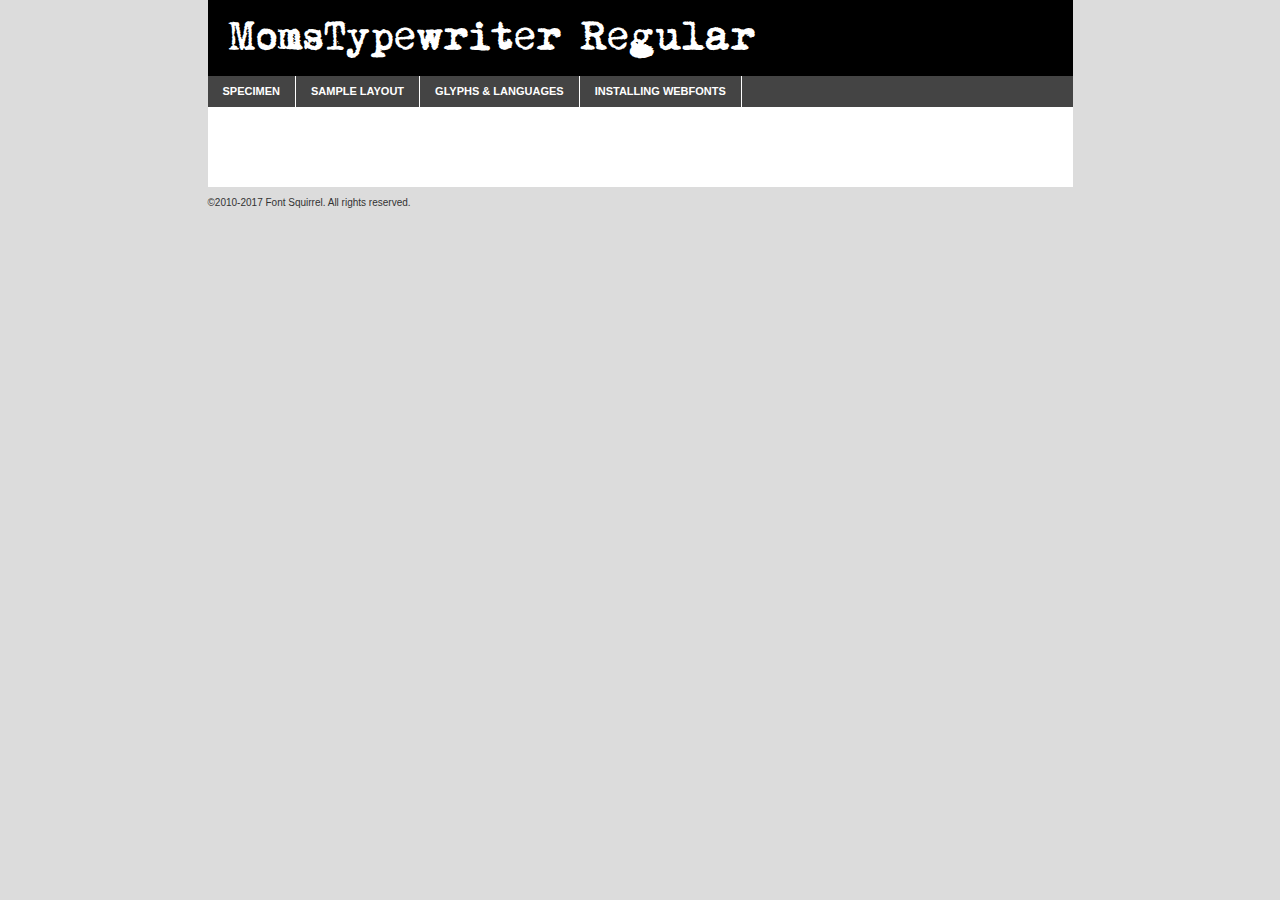
<file: week05/webfontkit-20250205-110244/momt___-demo.html>
<!DOCTYPE html PUBLIC "-//W3C//DTD XHTML 1.0 Transitional//EN"
        "http://www.w3.org/TR/xhtml1/DTD/xhtml1-transitional.dtd">

<html xmlns="http://www.w3.org/1999/xhtml" xml:lang="en" lang="en">
<head>
    <meta http-equiv="Content-Type" content="text/html; charset=utf-8"/>
    <script src="http://ajax.googleapis.com/ajax/libs/jquery/1.7.2/jquery.min.js" type="text/javascript" charset="utf-8"></script>
    <script type="text/javascript">
		(function($) {
			$.fn.easyTabs = function(option) {
				var param = jQuery.extend({ fadeSpeed: 'fast', defaultContent: 1, activeClass: 'active' }, option);
				$(this).each(function() {
					var thisId = '#' + this.id;
					if ( param.defaultContent == '' )
					{
						param.defaultContent = 1;
					}
					if ( typeof param.defaultContent == 'number' )
					{
						var defaultTab = $(thisId + ' .tabs li:eq(' + (param.defaultContent - 1) + ') a').attr('href').substr(1);
					}
					else
					{
						var defaultTab = param.defaultContent;
					}
					$(thisId + ' .tabs li a').each(function() {
						var tabToHide = $(this).attr('href').substr(1);
						$('#' + tabToHide).addClass('easytabs-tab-content');
					});
					hideAll();
					changeContent(defaultTab);

					function hideAll() {$(thisId + ' .easytabs-tab-content').hide();}

					function changeContent(tabId)
					{
						hideAll();
						$(thisId + ' .tabs li').removeClass(param.activeClass);
						$(thisId + ' .tabs li a[href=#' + tabId + ']').closest('li').addClass(param.activeClass);
						if ( param.fadeSpeed != 'none' )
						{
							$(thisId + ' #' + tabId).fadeIn(param.fadeSpeed);
						}
						else
						{
							$(thisId + ' #' + tabId).show();
						}
					}

					$(thisId + ' .tabs li').click(function() {
						var tabId = $(this).find('a').attr('href').substr(1);
						changeContent(tabId);
						return false;
					});
				});
			}
		})(jQuery);
    </script>
    <link rel="stylesheet" href="specimen_files/specimen_stylesheet.css" type="text/css" charset="utf-8"/>
    <link rel="stylesheet" href="stylesheet.css" type="text/css" charset="utf-8"/>

    <style type="text/css">
        		body {
			font-family: 'momstypewriterregular';
        		}

            </style>

    <title>MomsTypewriter Regular Specimen</title>


    <script type="text/javascript" charset="utf-8">
		$(document).ready(function() {
			$('#container').easyTabs({ defaultContent: 1 });
		});
    </script>
</head>

<body>
<div id="container">
    <div id="header">
		MomsTypewriter Regular    </div>
    <ul class="tabs">
        <li><a href="#specimen">Specimen</a></li>
        <li><a href="#layout">Sample Layout</a></li>
		        <li><a href="#glyphs">Glyphs &amp; Languages</a></li>
        <li><a href="#installing">Installing Webfonts</a></li>

    </ul>

    <div id="main_content">


        <div id="specimen">

            <div class="section">
                <div class="grid12 firstcol">
                    <div class="huge">AaBb</div>
                </div>
            </div>

            <div class="section">
                <div class="glyph_range">A&#x200B;B&#x200b;C&#x200b;D&#x200b;E&#x200b;F&#x200b;G&#x200b;H&#x200b;I&#x200b;J&#x200b;K&#x200b;L&#x200b;M&#x200b;N&#x200b;O&#x200b;P&#x200b;Q&#x200b;R&#x200b;S&#x200b;T&#x200b;U&#x200b;V&#x200b;W&#x200b;X&#x200b;Y&#x200b;Z&#x200b;a&#x200b;b&#x200b;c&#x200b;d&#x200b;e&#x200b;f&#x200b;g&#x200b;h&#x200b;i&#x200b;j&#x200b;k&#x200b;l&#x200b;m&#x200b;n&#x200b;o&#x200b;p&#x200b;q&#x200b;r&#x200b;s&#x200b;t&#x200b;u&#x200b;v&#x200b;w&#x200b;x&#x200b;y&#x200b;z&#x200b;1&#x200b;2&#x200b;3&#x200b;4&#x200b;5&#x200b;6&#x200b;7&#x200b;8&#x200b;9&#x200b;0&#x200b;&amp;&#x200b;.&#x200b;,&#x200b;?&#x200b;!&#x200b;&#64;&#x200b;(&#x200b;)&#x200b;#&#x200b;$&#x200b;%&#x200b;*&#x200b;+&#x200b;-&#x200b;=&#x200b;:&#x200b;;</div>
            </div>
            <div class="section">
                <div class="grid12 firstcol">
                    <table class="sample_table">
                        <tr>
                            <td>10</td>
                            <td class="size10">abcdefghijklmnopqrstuvwxyzABCDEFGHIJKLMNOPQRSTUVWXYZ0123456789abcdefghijklmnopqrstuvwxyzABCDEFGHIJKLMNOPQRSTUVWXYZ0123456789abcdefghijklmnopqrstuvwxyzABCDEFGHIJKLMNOPQRSTUVWXYZ</td>
                        </tr>
                        <tr>
                            <td>11</td>
                            <td class="size11">abcdefghijklmnopqrstuvwxyzABCDEFGHIJKLMNOPQRSTUVWXYZ0123456789abcdefghijklmnopqrstuvwxyzABCDEFGHIJKLMNOPQRSTUVWXYZ0123456789abcdefghijklmnopqrstuvwxyzABCDEFGHIJKLMNOPQRSTUVWXYZ</td>
                        </tr>
                        <tr>
                            <td>12</td>
                            <td class="size12">abcdefghijklmnopqrstuvwxyzABCDEFGHIJKLMNOPQRSTUVWXYZ0123456789abcdefghijklmnopqrstuvwxyzABCDEFGHIJKLMNOPQRSTUVWXYZ0123456789abcdefghijklmnopqrstuvwxyzABCDEFGHIJKLMNOPQRSTUVWXYZ</td>
                        </tr>
                        <tr>
                            <td>13</td>
                            <td class="size13">abcdefghijklmnopqrstuvwxyzABCDEFGHIJKLMNOPQRSTUVWXYZ0123456789abcdefghijklmnopqrstuvwxyzABCDEFGHIJKLMNOPQRSTUVWXYZ0123456789abcdefghijklmnopqrstuvwxyzABCDEFGHIJKLMNOPQRSTUVWXYZ</td>
                        </tr>
                        <tr>
                            <td>14</td>
                            <td class="size14">abcdefghijklmnopqrstuvwxyzABCDEFGHIJKLMNOPQRSTUVWXYZ0123456789abcdefghijklmnopqrstuvwxyzABCDEFGHIJKLMNOPQRSTUVWXYZ0123456789abcdefghijklmnopqrstuvwxyzABCDEFGHIJKLMNOPQRSTUVWXYZ</td>
                        </tr>
                        <tr>
                            <td>16</td>
                            <td class="size16">abcdefghijklmnopqrstuvwxyzABCDEFGHIJKLMNOPQRSTUVWXYZ0123456789abcdefghijklmnopqrstuvwxyzABCDEFGHIJKLMNOPQRSTUVWXYZ</td>
                        </tr>
                        <tr>
                            <td>18</td>
                            <td class="size18">abcdefghijklmnopqrstuvwxyzABCDEFGHIJKLMNOPQRSTUVWXYZ0123456789abcdefghijklmnopqrstuvwxyzABCDEFGHIJKLMNOPQRSTUVWXYZ</td>
                        </tr>
                        <tr>
                            <td>20</td>
                            <td class="size20">abcdefghijklmnopqrstuvwxyzABCDEFGHIJKLMNOPQRSTUVWXYZ0123456789abcdefghijklmnopqrstuvwxyzABCDEFGHIJKLMNOPQRSTUVWXYZ</td>
                        </tr>
                        <tr>
                            <td>24</td>
                            <td class="size24">abcdefghijklmnopqrstuvwxyzABCDEFGHIJKLMNOPQRSTUVWXYZ0123456789abcdefghijklmnopqrstuvwxyzABCDEFGHIJKLMNOPQRSTUVWXYZ</td>
                        </tr>
                        <tr>
                            <td>30</td>
                            <td class="size30">abcdefghijklmnopqrstuvwxyzABCDEFGHIJKLMNOPQRSTUVWXYZ0123456789abcdefghijklmnopqrstuvwxyzABCDEFGHIJKLMNOPQRSTUVWXYZ</td>
                        </tr>
                        <tr>
                            <td>36</td>
                            <td class="size36">abcdefghijklmnopqrstuvwxyzABCDEFGHIJKLMNOPQRSTUVWXYZ0123456789abcdefghijklmnopqrstuvwxyzABCDEFGHIJKLMNOPQRSTUVWXYZ</td>
                        </tr>
                        <tr>
                            <td>48</td>
                            <td class="size48">abcdefghijklmnopqrstuvwxyzABCDEFGHIJKLMNOPQRSTUVWXYZ0123456789abcdefghijklmnopqrstuvwxyzABCDEFGHIJKLMNOPQRSTUVWXYZ</td>
                        </tr>
                        <tr>
                            <td>60</td>
                            <td class="size60">abcdefghijklmnopqrstuvwxyzABCDEFGHIJKLMNOPQRSTUVWXYZ0123456789abcdefghijklmnopqrstuvwxyzABCDEFGHIJKLMNOPQRSTUVWXYZ</td>
                        </tr>
                        <tr>
                            <td>72</td>
                            <td class="size72">abcdefghijklmnopqrstuvwxyzABCDEFGHIJKLMNOPQRSTUVWXYZ0123456789abcdefghijklmnopqrstuvwxyzABCDEFGHIJKLMNOPQRSTUVWXYZ</td>
                        </tr>
                        <tr>
                            <td>90</td>
                            <td class="size90">abcdefghijklmnopqrstuvwxyzABCDEFGHIJKLMNOPQRSTUVWXYZ0123456789abcdefghijklmnopqrstuvwxyzABCDEFGHIJKLMNOPQRSTUVWXYZ</td>
                        </tr>
                    </table>

                </div>

            </div>


            <div class="section" id="bodycomparison">


                <div id="xheight">
                    <div class="fontbody">&#x25FC;&#x25FC;&#x25FC;&#x25FC;&#x25FC;&#x25FC;&#x25FC;&#x25FC;&#x25FC;&#x25FC;&#x25FC;&#x25FC;&#x25FC;&#x25FC;&#x25FC;&#x25FC;&#x25FC;&#x25FC;&#x25FC;&#x25FC;&#x25FC;&#x25FC;&#x25FC;&#x25FC;&#x25FC;&#x25FC;&#x25FC;&#x25FC;&#x25FC;&#x25FC;&#x25FC;&#x25FC;&#x25FC;&#x25FC;&#x25FC;&#x25FC;&#x25FC;&#x25FC;&#x25FC;&#x25FC;&#x25FC;&#x25FC;&#x25FC;&#x25FC;&#x25FC;&#x25FC;&#x25FC;&#x25FC;&#x25FC;&#x25FC;&#x25FC;&#x25FC;&#x25FC;&#x25FC;&#x25FC;&#x25FC;&#x25FC;&#x25FC;&#x25FC;&#x25FC;&#x25FC;&#x25FC;&#x25FC;&#x25FC;&#x25FC;&#x25FC;&#x25FC;&#x25FC;&#x25FC;&#x25FC;&#x25FC;&#x25FC;&#x25FC;&#x25FC;&#x25FC;&#x25FC;&#x25FC;&#x25FC;&#x25FC;&#x25FC;&#x25FC;&#x25FC;&#x25FC;&#x25FC;&#x25FC;&#x25FC;&#x25FC;&#x25FC;&#x25FC;&#x25FC;&#x25FC;&#x25FC;&#x25FC;&#x25FC;&#x25FC;&#x25FC;&#x25FC;&#x25FC;&#x25FC;body</div>
                    <div class="arialbody">body</div>
                    <div class="verdanabody">body</div>
                    <div class="georgiabody">body</div>
                </div>
                <div class="fontbody" style="z-index:1">
                    body<span>MomsTypewriter Regular</span>
                </div>
                <div class="arialbody" style="z-index:1">
                    body<span>Arial</span>
                </div>
                <div class="verdanabody" style="z-index:1">
                    body<span>Verdana</span>
                </div>
                <div class="georgiabody" style="z-index:1">
                    body<span>Georgia</span>
                </div>


            </div>


            <div class="section psample psample_row1" id="">

                <div class="grid2 firstcol">
                    <p class="size10"><span>10.</span>Aenean lacinia bibendum nulla sed consectetur. Fusce dapibus, tellus ac cursus commodo, tortor mauris condimentum nibh, ut fermentum massa justo sit amet risus. Nullam id dolor id nibh ultricies vehicula ut id elit. Cum sociis natoque penatibus et magnis dis parturient montes, nascetur ridiculus mus. Nulla vitae elit libero, a pharetra augue.</p>

                </div>
                <div class="grid3">
                    <p class="size11"><span>11.</span>Aenean lacinia bibendum nulla sed consectetur. Fusce dapibus, tellus ac cursus commodo, tortor mauris condimentum nibh, ut fermentum massa justo sit amet risus. Nullam id dolor id nibh ultricies vehicula ut id elit. Cum sociis natoque penatibus et magnis dis parturient montes, nascetur ridiculus mus. Nulla vitae elit libero, a pharetra augue.</p>

                </div>
                <div class="grid3">
                    <p class="size12"><span>12.</span>Aenean lacinia bibendum nulla sed consectetur. Fusce dapibus, tellus ac cursus commodo, tortor mauris condimentum nibh, ut fermentum massa justo sit amet risus. Nullam id dolor id nibh ultricies vehicula ut id elit. Cum sociis natoque penatibus et magnis dis parturient montes, nascetur ridiculus mus. Nulla vitae elit libero, a pharetra augue.</p>

                </div>
                <div class="grid4">
                    <p class="size13"><span>13.</span>Aenean lacinia bibendum nulla sed consectetur. Fusce dapibus, tellus ac cursus commodo, tortor mauris condimentum nibh, ut fermentum massa justo sit amet risus. Nullam id dolor id nibh ultricies vehicula ut id elit. Cum sociis natoque penatibus et magnis dis parturient montes, nascetur ridiculus mus. Nulla vitae elit libero, a pharetra augue.</p>

                </div>
                <div class="white_blend"></div>

            </div>
            <div class="section psample psample_row2" id="">
                <div class="grid3 firstcol">
                    <p class="size14"><span>14.</span>Aenean lacinia bibendum nulla sed consectetur. Fusce dapibus, tellus ac cursus commodo, tortor mauris condimentum nibh, ut fermentum massa justo sit amet risus. Nullam id dolor id nibh ultricies vehicula ut id elit. Cum sociis natoque penatibus et magnis dis parturient montes, nascetur ridiculus mus. Nulla vitae elit libero, a pharetra augue.</p>

                </div>
                <div class="grid4">
                    <p class="size16"><span>16.</span>Aenean lacinia bibendum nulla sed consectetur. Fusce dapibus, tellus ac cursus commodo, tortor mauris condimentum nibh, ut fermentum massa justo sit amet risus. Nullam id dolor id nibh ultricies vehicula ut id elit. Cum sociis natoque penatibus et magnis dis parturient montes, nascetur ridiculus mus. Nulla vitae elit libero, a pharetra augue.</p>

                </div>
                <div class="grid5">
                    <p class="size18"><span>18.</span>Aenean lacinia bibendum nulla sed consectetur. Fusce dapibus, tellus ac cursus commodo, tortor mauris condimentum nibh, ut fermentum massa justo sit amet risus. Nullam id dolor id nibh ultricies vehicula ut id elit. Cum sociis natoque penatibus et magnis dis parturient montes, nascetur ridiculus mus. Nulla vitae elit libero, a pharetra augue.</p>

                </div>

                <div class="white_blend"></div>

            </div>

            <div class="section psample psample_row3" id="">
                <div class="grid5 firstcol">
                    <p class="size20"><span>20.</span>Aenean lacinia bibendum nulla sed consectetur. Fusce dapibus, tellus ac cursus commodo, tortor mauris condimentum nibh, ut fermentum massa justo sit amet risus. Nullam id dolor id nibh ultricies vehicula ut id elit. Cum sociis natoque penatibus et magnis dis parturient montes, nascetur ridiculus mus. Nulla vitae elit libero, a pharetra augue.</p>
                </div>
                <div class="grid7">
                    <p class="size24"><span>24.</span>Aenean lacinia bibendum nulla sed consectetur. Fusce dapibus, tellus ac cursus commodo, tortor mauris condimentum nibh, ut fermentum massa justo sit amet risus. Nullam id dolor id nibh ultricies vehicula ut id elit. Cum sociis natoque penatibus et magnis dis parturient montes, nascetur ridiculus mus. Nulla vitae elit libero, a pharetra augue.</p>
                </div>

                <div class="white_blend"></div>

            </div>

            <div class="section psample psample_row4" id="">
                <div class="grid12 firstcol">
                    <p class="size30"><span>30.</span>Aenean lacinia bibendum nulla sed consectetur. Fusce dapibus, tellus ac cursus commodo, tortor mauris condimentum nibh, ut fermentum massa justo sit amet risus. Nullam id dolor id nibh ultricies vehicula ut id elit. Cum sociis natoque penatibus et magnis dis parturient montes, nascetur ridiculus mus. Nulla vitae elit libero, a pharetra augue.</p>
                </div>
                <div class="white_blend"></div>

            </div>


            <div class="section psample psample_row1 fullreverse">
                <div class="grid2 firstcol">
                    <p class="size10"><span>10.</span>Aenean lacinia bibendum nulla sed consectetur. Fusce dapibus, tellus ac cursus commodo, tortor mauris condimentum nibh, ut fermentum massa justo sit amet risus. Nullam id dolor id nibh ultricies vehicula ut id elit. Cum sociis natoque penatibus et magnis dis parturient montes, nascetur ridiculus mus. Nulla vitae elit libero, a pharetra augue.</p>

                </div>
                <div class="grid3">
                    <p class="size11"><span>11.</span>Aenean lacinia bibendum nulla sed consectetur. Fusce dapibus, tellus ac cursus commodo, tortor mauris condimentum nibh, ut fermentum massa justo sit amet risus. Nullam id dolor id nibh ultricies vehicula ut id elit. Cum sociis natoque penatibus et magnis dis parturient montes, nascetur ridiculus mus. Nulla vitae elit libero, a pharetra augue.</p>

                </div>
                <div class="grid3">
                    <p class="size12"><span>12.</span>Aenean lacinia bibendum nulla sed consectetur. Fusce dapibus, tellus ac cursus commodo, tortor mauris condimentum nibh, ut fermentum massa justo sit amet risus. Nullam id dolor id nibh ultricies vehicula ut id elit. Cum sociis natoque penatibus et magnis dis parturient montes, nascetur ridiculus mus. Nulla vitae elit libero, a pharetra augue.</p>

                </div>
                <div class="grid4">
                    <p class="size13"><span>13.</span>Aenean lacinia bibendum nulla sed consectetur. Fusce dapibus, tellus ac cursus commodo, tortor mauris condimentum nibh, ut fermentum massa justo sit amet risus. Nullam id dolor id nibh ultricies vehicula ut id elit. Cum sociis natoque penatibus et magnis dis parturient montes, nascetur ridiculus mus. Nulla vitae elit libero, a pharetra augue.</p>

                </div>
                <div class="black_blend"></div>

            </div>

            <div class="section psample psample_row2 fullreverse">
                <div class="grid3 firstcol">
                    <p class="size14"><span>14.</span>Aenean lacinia bibendum nulla sed consectetur. Fusce dapibus, tellus ac cursus commodo, tortor mauris condimentum nibh, ut fermentum massa justo sit amet risus. Nullam id dolor id nibh ultricies vehicula ut id elit. Cum sociis natoque penatibus et magnis dis parturient montes, nascetur ridiculus mus. Nulla vitae elit libero, a pharetra augue.</p>

                </div>
                <div class="grid4">
                    <p class="size16"><span>16.</span>Aenean lacinia bibendum nulla sed consectetur. Fusce dapibus, tellus ac cursus commodo, tortor mauris condimentum nibh, ut fermentum massa justo sit amet risus. Nullam id dolor id nibh ultricies vehicula ut id elit. Cum sociis natoque penatibus et magnis dis parturient montes, nascetur ridiculus mus. Nulla vitae elit libero, a pharetra augue.</p>

                </div>
                <div class="grid5">
                    <p class="size18"><span>18.</span>Aenean lacinia bibendum nulla sed consectetur. Fusce dapibus, tellus ac cursus commodo, tortor mauris condimentum nibh, ut fermentum massa justo sit amet risus. Nullam id dolor id nibh ultricies vehicula ut id elit. Cum sociis natoque penatibus et magnis dis parturient montes, nascetur ridiculus mus. Nulla vitae elit libero, a pharetra augue.</p>

                </div>
                <div class="black_blend"></div>

            </div>

            <div class="section psample fullreverse psample_row3" id="">
                <div class="grid5 firstcol">
                    <p class="size20"><span>20.</span>Aenean lacinia bibendum nulla sed consectetur. Fusce dapibus, tellus ac cursus commodo, tortor mauris condimentum nibh, ut fermentum massa justo sit amet risus. Nullam id dolor id nibh ultricies vehicula ut id elit. Cum sociis natoque penatibus et magnis dis parturient montes, nascetur ridiculus mus. Nulla vitae elit libero, a pharetra augue.</p>
                </div>
                <div class="grid7">
                    <p class="size24"><span>24.</span>Aenean lacinia bibendum nulla sed consectetur. Fusce dapibus, tellus ac cursus commodo, tortor mauris condimentum nibh, ut fermentum massa justo sit amet risus. Nullam id dolor id nibh ultricies vehicula ut id elit. Cum sociis natoque penatibus et magnis dis parturient montes, nascetur ridiculus mus. Nulla vitae elit libero, a pharetra augue.</p>
                </div>

                <div class="black_blend"></div>

            </div>

            <div class="section psample fullreverse psample_row4" id="" style="border-bottom: 20px #000 solid;">
                <div class="grid12 firstcol">
                    <p class="size30"><span>30.</span>Aenean lacinia bibendum nulla sed consectetur. Fusce dapibus, tellus ac cursus commodo, tortor mauris condimentum nibh, ut fermentum massa justo sit amet risus. Nullam id dolor id nibh ultricies vehicula ut id elit. Cum sociis natoque penatibus et magnis dis parturient montes, nascetur ridiculus mus. Nulla vitae elit libero, a pharetra augue.</p>
                </div>
                <div class="black_blend"></div>

            </div>


        </div>

        <div id="layout">

            <div class="section">

                <div class="grid12 firstcol">
                    <h1>Lorem Ipsum Dolor</h1>
                    <h2>Etiam porta sem malesuada magna mollis euismod</h2>

                    <p class="byline">By <a href="#link">Aenean Lacinia</a></p>
                </div>
            </div>
            <div class="section">
                <div class="grid8 firstcol">
                    <p class="large">Donec sed odio dui. Morbi leo risus, porta ac consectetur ac, vestibulum at eros. Fusce dapibus, tellus ac cursus commodo, tortor mauris condimentum nibh, ut fermentum massa justo sit amet risus. </p>


                    <h3>Pellentesque ornare sem</h3>

                    <p>Maecenas sed diam eget risus varius blandit sit amet non magna. Maecenas faucibus mollis interdum. Donec ullamcorper nulla non metus auctor fringilla. Nullam id dolor id nibh ultricies vehicula ut id elit. Nullam id dolor id nibh ultricies vehicula ut id elit. </p>

                    <p>Aenean eu leo quam. Pellentesque ornare sem lacinia quam venenatis vestibulum. Lorem ipsum dolor sit amet, consectetur adipiscing elit. Cum sociis natoque penatibus et magnis dis parturient montes, nascetur ridiculus mus. </p>

                    <p>Nulla vitae elit libero, a pharetra augue. Praesent commodo cursus magna, vel scelerisque nisl consectetur et. Aenean lacinia bibendum nulla sed consectetur. </p>

                    <p>Nullam quis risus eget urna mollis ornare vel eu leo. Nullam quis risus eget urna mollis ornare vel eu leo. Maecenas sed diam eget risus varius blandit sit amet non magna. Donec ullamcorper nulla non metus auctor fringilla. </p>

                    <h3>Cras mattis consectetur</h3>

                    <p>Aenean eu leo quam. Pellentesque ornare sem lacinia quam venenatis vestibulum. Aenean lacinia bibendum nulla sed consectetur. Integer posuere erat a ante venenatis dapibus posuere velit aliquet. Cras mattis consectetur purus sit amet fermentum. </p>

                    <p>Nullam id dolor id nibh ultricies vehicula ut id elit. Nullam quis risus eget urna mollis ornare vel eu leo. Cras mattis consectetur purus sit amet fermentum.</p>
                </div>

                <div class="grid4 sidebar">

                    <div class="box reverse">
                        <p class="last">Nullam quis risus eget urna mollis ornare vel eu leo. Donec ullamcorper nulla non metus auctor fringilla. Cras mattis consectetur purus sit amet fermentum. Sed posuere consectetur est at lobortis. Lorem ipsum dolor sit amet, consectetur adipiscing elit. </p>
                    </div>

                    <p class="caption">Maecenas sed diam eget risus varius.</p>

                    <p>Vestibulum id ligula porta felis euismod semper. Integer posuere erat a ante venenatis dapibus posuere velit aliquet. Vestibulum id ligula porta felis euismod semper. Sed posuere consectetur est at lobortis. Maecenas sed diam eget risus varius blandit sit amet non magna. Fusce dapibus, tellus ac cursus commodo, tortor mauris condimentum nibh, ut fermentum massa justo sit amet risus. </p>


                    <p>Duis mollis, est non commodo luctus, nisi erat porttitor ligula, eget lacinia odio sem nec elit. Aenean lacinia bibendum nulla sed consectetur. Vivamus sagittis lacus vel augue laoreet rutrum faucibus dolor auctor. Aenean lacinia bibendum nulla sed consectetur. Nullam quis risus eget urna mollis ornare vel eu leo. </p>

                    <p>Praesent commodo cursus magna, vel scelerisque nisl consectetur et. Donec ullamcorper nulla non metus auctor fringilla. Maecenas faucibus mollis interdum. Fusce dapibus, tellus ac cursus commodo, tortor mauris condimentum nibh, ut fermentum massa justo sit amet risus. </p>

                </div>
            </div>

        </div>


		

        <div id="glyphs">
            <div class="section">
                <div class="grid12 firstcol">

                    <h1>Language Support</h1>
                    <p>The subset of MomsTypewriter Regular in this kit supports the following languages:<br/>

						English, German, Arrernte, Bislama, Cebuano, Fijian, Gilbertese, Hmong, Hopi, Ibanag, Iloko_ilokano, Interglossa_glosa, Interlingua, Lojban, Norfolk_pitcairnese, Oromo, Rotokas, Seychelles_creole, Shona, Somali, Southern_ndebele, Swahili, Swati_swazi, Tok_pisin, Volapuk, Warlpiri, Xhosa, Zulu, Latinbasic, Demo                    </p>
                    <h1>Glyph Chart</h1>
                    <p>The subset of MomsTypewriter Regular in this kit includes all the glyphs listed below. Unicode entities are included above each glyph to help you insert individual characters into your layout.</p>
                    <div id="glyph_chart">

																				                                <div><p>&amp;#13;</p>&#13;</div>
																				                                <div><p>&amp;#32;</p>&#32;</div>
																				                                <div><p>&amp;#33;</p>&#33;</div>
																				                                <div><p>&amp;#34;</p>&#34;</div>
																				                                <div><p>&amp;#37;</p>&#37;</div>
																				                                <div><p>&amp;#38;</p>&#38;</div>
																				                                <div><p>&amp;#39;</p>&#39;</div>
																				                                <div><p>&amp;#40;</p>&#40;</div>
																				                                <div><p>&amp;#41;</p>&#41;</div>
																				                                <div><p>&amp;#43;</p>&#43;</div>
																				                                <div><p>&amp;#44;</p>&#44;</div>
																				                                <div><p>&amp;#45;</p>&#45;</div>
																				                                <div><p>&amp;#46;</p>&#46;</div>
																				                                <div><p>&amp;#47;</p>&#47;</div>
																				                                <div><p>&amp;#50;</p>&#50;</div>
																				                                <div><p>&amp;#51;</p>&#51;</div>
																				                                <div><p>&amp;#52;</p>&#52;</div>
																				                                <div><p>&amp;#53;</p>&#53;</div>
																				                                <div><p>&amp;#54;</p>&#54;</div>
																				                                <div><p>&amp;#55;</p>&#55;</div>
																				                                <div><p>&amp;#56;</p>&#56;</div>
																				                                <div><p>&amp;#57;</p>&#57;</div>
																				                                <div><p>&amp;#58;</p>&#58;</div>
																				                                <div><p>&amp;#59;</p>&#59;</div>
																				                                <div><p>&amp;#61;</p>&#61;</div>
																				                                <div><p>&amp;#63;</p>&#63;</div>
																				                                <div><p>&amp;#65;</p>&#65;</div>
																				                                <div><p>&amp;#66;</p>&#66;</div>
																				                                <div><p>&amp;#67;</p>&#67;</div>
																				                                <div><p>&amp;#68;</p>&#68;</div>
																				                                <div><p>&amp;#69;</p>&#69;</div>
																				                                <div><p>&amp;#70;</p>&#70;</div>
																				                                <div><p>&amp;#71;</p>&#71;</div>
																				                                <div><p>&amp;#72;</p>&#72;</div>
																				                                <div><p>&amp;#73;</p>&#73;</div>
																				                                <div><p>&amp;#74;</p>&#74;</div>
																				                                <div><p>&amp;#75;</p>&#75;</div>
																				                                <div><p>&amp;#76;</p>&#76;</div>
																				                                <div><p>&amp;#77;</p>&#77;</div>
																				                                <div><p>&amp;#78;</p>&#78;</div>
																				                                <div><p>&amp;#79;</p>&#79;</div>
																				                                <div><p>&amp;#80;</p>&#80;</div>
																				                                <div><p>&amp;#81;</p>&#81;</div>
																				                                <div><p>&amp;#82;</p>&#82;</div>
																				                                <div><p>&amp;#83;</p>&#83;</div>
																				                                <div><p>&amp;#84;</p>&#84;</div>
																				                                <div><p>&amp;#85;</p>&#85;</div>
																				                                <div><p>&amp;#86;</p>&#86;</div>
																				                                <div><p>&amp;#87;</p>&#87;</div>
																				                                <div><p>&amp;#88;</p>&#88;</div>
																				                                <div><p>&amp;#89;</p>&#89;</div>
																				                                <div><p>&amp;#90;</p>&#90;</div>
																				                                <div><p>&amp;#94;</p>&#94;</div>
																				                                <div><p>&amp;#95;</p>&#95;</div>
																				                                <div><p>&amp;#96;</p>&#96;</div>
																				                                <div><p>&amp;#97;</p>&#97;</div>
																				                                <div><p>&amp;#98;</p>&#98;</div>
																				                                <div><p>&amp;#99;</p>&#99;</div>
																				                                <div><p>&amp;#100;</p>&#100;</div>
																				                                <div><p>&amp;#101;</p>&#101;</div>
																				                                <div><p>&amp;#102;</p>&#102;</div>
																				                                <div><p>&amp;#103;</p>&#103;</div>
																				                                <div><p>&amp;#104;</p>&#104;</div>
																				                                <div><p>&amp;#105;</p>&#105;</div>
																				                                <div><p>&amp;#106;</p>&#106;</div>
																				                                <div><p>&amp;#107;</p>&#107;</div>
																				                                <div><p>&amp;#108;</p>&#108;</div>
																				                                <div><p>&amp;#109;</p>&#109;</div>
																				                                <div><p>&amp;#110;</p>&#110;</div>
																				                                <div><p>&amp;#111;</p>&#111;</div>
																				                                <div><p>&amp;#112;</p>&#112;</div>
																				                                <div><p>&amp;#113;</p>&#113;</div>
																				                                <div><p>&amp;#114;</p>&#114;</div>
																				                                <div><p>&amp;#115;</p>&#115;</div>
																				                                <div><p>&amp;#116;</p>&#116;</div>
																				                                <div><p>&amp;#117;</p>&#117;</div>
																				                                <div><p>&amp;#118;</p>&#118;</div>
																				                                <div><p>&amp;#119;</p>&#119;</div>
																				                                <div><p>&amp;#120;</p>&#120;</div>
																				                                <div><p>&amp;#121;</p>&#121;</div>
																				                                <div><p>&amp;#122;</p>&#122;</div>
																				                                <div><p>&amp;#160;</p>&#160;</div>
																				                                <div><p>&amp;#167;</p>&#167;</div>
																				                                <div><p>&amp;#173;</p>&#173;</div>
																				                                <div><p>&amp;#180;</p>&#180;</div>
																				                                <div><p>&amp;#196;</p>&#196;</div>
																				                                <div><p>&amp;#214;</p>&#214;</div>
																				                                <div><p>&amp;#220;</p>&#220;</div>
																				                                <div><p>&amp;#223;</p>&#223;</div>
																				                                <div><p>&amp;#228;</p>&#228;</div>
																				                                <div><p>&amp;#246;</p>&#246;</div>
																				                                <div><p>&amp;#252;</p>&#252;</div>
																				                                <div><p>&amp;#8192;</p>&#8192;</div>
																				                                <div><p>&amp;#8193;</p>&#8193;</div>
																				                                <div><p>&amp;#8194;</p>&#8194;</div>
																				                                <div><p>&amp;#8195;</p>&#8195;</div>
																				                                <div><p>&amp;#8196;</p>&#8196;</div>
																				                                <div><p>&amp;#8197;</p>&#8197;</div>
																				                                <div><p>&amp;#8198;</p>&#8198;</div>
																				                                <div><p>&amp;#8199;</p>&#8199;</div>
																				                                <div><p>&amp;#8200;</p>&#8200;</div>
																				                                <div><p>&amp;#8201;</p>&#8201;</div>
																				                                <div><p>&amp;#8202;</p>&#8202;</div>
																				                                <div><p>&amp;#8208;</p>&#8208;</div>
																				                                <div><p>&amp;#8209;</p>&#8209;</div>
																				                                <div><p>&amp;#8210;</p>&#8210;</div>
																				                                <div><p>&amp;#8211;</p>&#8211;</div>
																				                                <div><p>&amp;#8212;</p>&#8212;</div>
																				                                <div><p>&amp;#8216;</p>&#8216;</div>
																				                                <div><p>&amp;#8217;</p>&#8217;</div>
																				                                <div><p>&amp;#8218;</p>&#8218;</div>
																				                                <div><p>&amp;#8220;</p>&#8220;</div>
																				                                <div><p>&amp;#8221;</p>&#8221;</div>
																				                                <div><p>&amp;#8222;</p>&#8222;</div>
																				                                <div><p>&amp;#8239;</p>&#8239;</div>
																				                                <div><p>&amp;#8287;</p>&#8287;</div>
																				                                <div><p>&amp;#9724;</p>&#9724;</div>
																																													                    </div>
                </div>


            </div>
        </div>


        <div id="specs">

        </div>

        <div id="installing">
            <div class="section">
                <div class="grid7 firstcol">
                    <h1>Installing Webfonts</h1>

                    <p>Webfonts are supported by all major browser platforms but not all in the same way. There are currently four different font formats that must be included in order to target all browsers. This includes TTF, WOFF, EOT and SVG.</p>

                    <h2>1. Upload your webfonts</h2>
                    <p>You must upload your webfont kit to your website. They should be in or near the same directory as your CSS files.</p>

                    <h2>2. Include the webfont stylesheet</h2>
                    <p>A special CSS @font-face declaration helps the various browsers select the appropriate font it needs without causing you a bunch of headaches. Learn more about this syntax by reading the <a href="https://www.fontspring.com/blog/further-hardening-of-the-bulletproof-syntax">Fontspring blog post</a> about it. The code for it is as follows:</p>


                    <code>
                        @font-face{
                        font-family: 'MyWebFont';
                        src: url('WebFont.eot');
                        src: url('WebFont.eot?#iefix') format('embedded-opentype'),
                        url('WebFont.woff') format('woff'),
                        url('WebFont.ttf') format('truetype'),
                        url('WebFont.svg#webfont') format('svg');
                        }
                    </code>

                    <p>We've already gone ahead and generated the code for you. All you have to do is link to the stylesheet in your HTML, like this:</p>
                    <code>&lt;link rel=&quot;stylesheet&quot; href=&quot;stylesheet.css&quot; type=&quot;text/css&quot; charset=&quot;utf-8&quot; /&gt;</code>

                    <h2>3. Modify your own stylesheet</h2>
                    <p>To take advantage of your new fonts, you must tell your stylesheet to use them. Look at the original @font-face declaration above and find the property called "font-family." The name linked there will be what you use to reference the font. Prepend that webfont name to the font stack in the "font-family" property, inside the selector you want to change. For example:</p>
                    <code>p { font-family: 'WebFont', Arial, sans-serif; }</code>

                    <h2>4. Test</h2>
                    <p>Getting webfonts to work cross-browser <em>can</em> be tricky. Use the information in the sidebar to help you if you find that fonts aren't loading in a particular browser.</p>
                </div>

                <div class="grid5 sidebar">
                    <div class="box">
                        <h2>Troubleshooting<br/>Font-Face Problems</h2>
                        <p>Having trouble getting your webfonts to load in your new website? Here are some tips to sort out what might be the problem.</p>

                        <h3>Fonts not showing in any browser</h3>

                        <p>This sounds like you need to work on the plumbing. You either did not upload the fonts to the correct directory, or you did not link the fonts properly in the CSS. If you've confirmed that all this is correct and you still have a problem, take a look at your .htaccess file and see if requests are getting intercepted.</p>

                        <h3>Fonts not loading in iPhone or iPad</h3>

                        <p>The most common problem here is that you are serving the fonts from an IIS server. IIS refuses to serve files that have unknown MIME types. If that is the case, you must set the MIME type for SVG to "image/svg+xml" in the server settings. Follow these instructions from Microsoft if you need help.</p>

                        <h3>Fonts not loading in Firefox</h3>

                        <p>The primary reason for this failure? You are still using a version Firefox older than 3.5. So upgrade already! If that isn't it, then you are very likely serving fonts from a different domain. Firefox requires that all font assets be served from the same domain. Lastly it is possible that you need to add WOFF to your list of MIME types (if you are serving via IIS.)</p>

                        <h3>Fonts not loading in IE</h3>

                        <p>Are you looking at Internet Explorer on an actual Windows machine or are you cheating by using a service like Adobe BrowserLab? Many of these screenshot services do not render @font-face for IE. Best to test it on a real machine.</p>

                        <h3>Fonts not loading in IE9</h3>

                        <p>IE9, like Firefox, requires that fonts be served from the same domain as the website. Make sure that is the case.</p>
                    </div>
                </div>
            </div>

        </div>

    </div>
    <div id="footer">
        <p>&copy;2010-2017 Font Squirrel. All rights reserved.</p>
    </div>
</div>
</body>
</html>
</file>
<file: wwr/styles/rafting.css>
:root {
    --primary-color: #94A89A;
    --secondary-color: #9CB380;
    --accent-1: #C7AC92;
    --accent-2: #A44A3F;
    --text-color: #333;
    --heading-font: 'Freckle Face', serif;
    --paragraph-font: 'Josefin Slab', serif;
}

* {
    margin: 0;
}

a{
    color: #fff;
}
header {
    display: grid;
    grid-template-columns: 1fr 1fr;
    justify-content: center;
    text-align: left;
    padding: 1em 0;
    background-color: rgba(6, 6, 6, 0.889);
    width: 100vw;
}

header img {
    justify-self: center;
}

header nav {
    display: flex;
    flex-wrap: wrap;
    align-items: center;
    justify-content: space-around;
}

body{
    width: 100vw;
}
main {
    background-color: var(--primary-color);
}

.hero {
    position: relative;
    width: 100%;
    max-width: 800px;
    margin: 0 auto;
}

.hero h1 {
    position: absolute;
    top: 1%;
    left: 50%;
    transform: translateX(-50%);
    color: rgb(234, 234, 234);
    background-color: rgba(0, 0, 0, 0.5);
    font-family: var(--heading-font);
}

.Rafting {
    width: 100%;
    display: block;
    position: relative;
    max-width: max-content;
    height: auto;
}

article {
    position: absolute;
    top: 20%;
    max-width: max-content;
    font-size: 1em;
    color: white;
    background-color: rgba(0, 0, 0, 0.5);
    padding: 1em;
    object-fit: cover;
}

article img {
    float: right;
    width: 300px;
}

.article h1 {
    font-family: var(--heading-font);
    margin: 0;
}

.article p {
    font-family: var(--paragraph-font);
}

h2 {
    color: #fbfbfb;
    background-color: var(--accent-2);
    font-family: var(--heading-font);
    font-size: 200%;
    display: flex;
    justify-content: center;
}

section {
    margin-bottom: 10px;
}

.History_sec {
    margin-top: 20px;
}

.stuff {
    display: flex;
    align-content: center;
    justify-content: space-around;
    margin: 20px;
}

.History_sec h2 {
    align-self: center;
}

.History_sec img {
    margin: 10px;
    flex-direction: row-reverse;
    align-self: center;
}

section img {
    width: 500px;
}

.figures {
    display: flex;
    flex-wrap: wrap;
    justify-content: space-around;
}

.Adventure h2 {
    grid-column: 1/6;
    justify-self: center;
}

figure img {
    width: 15rem;
}

footer {
    background-color: #fff;
    padding: 1em 0;
    margin-top: 0;
    color: #000000;
    display: flex;
    justify-content: center;
    align-items: center;
    width: 100vw;
}

footer img {
    width: 30px;
}

footer a {
    text-decoration: none;
    margin: 0 10px;
    color: rgb(0, 0, 0);
}

/*CONTACT.HTML*/
/* CONTACT & GUIDES */
.Guides h2,
.contact h2 {
    display: flex;
    justify-content: space-around;
    margin: 30px;
}

.figures figcaption {
    background-color: rgba(26, 25, 25, 0.82);
    color: #fff;
    padding: 3px;
    text-align: center;
}

.contact div {
    margin: 30px;
    width: 50%;
    justify-self: center;
}

.centerimg {
    display: grid;
    grid-template-columns: repeat(4, 1fr);
    margin: 1em;
}

.textt {
    grid-column: 1 / 3;
    display: flex;
    flex-direction: column;
    flex-wrap: wrap;
    color: black;
    font-size: 1.3em;
    justify-self: flex-end;
}

.contact div {
    display: flex;
    justify-content: center;
}

.iframe {
    grid-column: 4 / 5;
    width: 75%;
    height: auto;
    justify-self: center;
}

/* FORM */
form {
    width: 50%;
    justify-self: center;
    margin: 60px 10px 10px;
    padding: 20px;
    border: 2px solid black;
    background-color: white;
    display: grid;
}

.form div {
    margin: auto;
}

label, input, button, textarea {
    font-family: 'Times New Roman', Times, serif;
}

label {
    margin-bottom: 5px;
    text-align: left;
    padding-right: 1rem;
}

input, button, textarea {
    padding: 0.5rem;
    font-size: 1.1rem;
}

input[type="checkbox"] {
    width: 20px;
    height: 15px;
}

button {
    margin: 0.2rem;
    background-color: #333;
    color: #fff;
    border: none;
    border-radius: 0.5rem;
    padding: 0.5rem;
    font-size: 1rem;
    transition: padding 0.2s ease;
}

button:hover {
    padding: 1rem;
}

.form-item {
    display: grid;
    align-items: center;
}

.radio {
    display: flex;
    flex-direction: column;
}

/* INDEX.HTML */ 
/*HERO*/


.heroindeximg {
    width: 100vw;
    height: 800px;
}
.heroindex {
    width: 100vw;
    height: auto;
    position: relative;
    align-items: center;
}

.heroindex h1{
    position: absolute;
    top: 0;
    background-color: #ffffff8c;
    font-family: var(--heading-font);
    width: 100%;
    text-align: center;
}
.herostuff {
    position: absolute;
    top: 10%;
}

form h3{
    justify-self: center;
}

/*GRID*/
.index-grid {
    display: grid;
    grid-template-columns: 1fr 1fr 1fr;
    text-align: center;
}

.index-grid img{
    justify-self: center;
    align-self: center;
    margin-top: 20px;
    border: 20px solid var(--accent-2);
    width: 70%;
}

.index-grid p{
    font-family: var(--heading-font);
    font-size: 130%;
    max-width: 70%;
    justify-self: center;
}

.temptation-div {
    margin-top: 30px;
    margin-left: 20px;
}
.temptation-div a{
    color: rgb(33, 55, 118);
}
/*TRIPS-HTML*/
/*TRIPS MENU*/
.trips-menu{
    display: grid;
    grid-template-columns: 1fr 1fr;
    grid-template-rows: 1fr 1fr;
}

.trips-menu img{
    width: 80%;
    border: 8px solid;
    justify-self: flex-end;
}

.trips-menu h3{
    text-align: center;
}
.menu1 p {
    font-size: 130%;
    max-width: 70%;
    justify-self: center;
}

.tempting2 a{
    color: rgb(33, 55, 118);
}
/*TABLE*/
table {
    border-collapse: collapse;
    border: 2px solid rgb(140 140 140);
    font-family: sans-serif;
    font-size: 0.8rem;
    letter-spacing: 1px;
    justify-self: center;
  }
  
  caption {
    caption-side: bottom;
    padding: 10px;
    font-weight: bold;
  }
  
  thead,
  tfoot {
    background-color: rgb(205, 232, 244);
  }
  
  th,
  td {
    border: 1px solid rgb(5, 5, 5);
    padding: 8px 10px;
  }
  
  td:last-of-type {
    text-align: center;
  }
  
  tbody {
    background-color: rgb(255, 255, 255);
  }
  
  tfoot th {
    text-align: right;
  }
  
  tfoot td {
    font-weight: bold;
  }
</file>
<file: week05/poll-form.css>
* {
    margin: 0;
    padding: 0;
    box-sizing: border-box;
}
body {
    font-family: Merriweather, Georgia, serif;
    font-size: 1.2em;
    color: #333;
    background: #fff;
}
header {
    margin: 0 auto;
    width: 650px;
}
h1 {
    margin: 1rem;
    font-size: 1.5em;
    color: navy;
    text-align: center;
}
form {
    width: 650px;
    margin: 0 auto;
    padding: 1.5rem;
    border: 1px solid rgb(0 0 0 / 0.1);
    border-radius: 0.5rem;
    background-color: #eee;
    display: grid;
}
fieldset {
    display: grid;
    grid-gap: 0.5rem;
    margin: 1rem;
    border: 1px solid rgb(0 0 0 / 0.2);
    padding: 1rem;
}
legend {
    padding: 0.5rem;
    color: navy;
    font-size: 1.3em;
}
label, input, button, select, textarea {
    font-family: Roboto, Arial, sans-serif;
}
label {
    text-align: left;
    padding: 1rem;
}
input, select, textarea {
    padding: 0.5rem;
    font-size: 1.1rem;
}
input[type="checkbox"] {
    width: 22px;
    height: 22px;
    vertical-align: bottom;
}
button {
    margin: 1rem;
    background-color: navy;
    color: #fff;
    border: none;
    border-radius: .5rem;
    padding: 0.75rem;
    font-size: 1.2rem;
}
button:hover {
    background-color: darkgreen;
}
footer {
    margin: 1rem auto 0;
    width: 650px;
    text-align: center;
    font-size: 0.8rem;
    color: #777;
    border-top: 1px solid #ccc;
}
.form-item {
    display: grid;
    align-items: center;
}
.column1 {
    grid-template-columns: 3fr 1fr;
    margin: 0.5rem 0;
}
.column2{
    grid-template-columns: 1fr 2fr;
}
</file>
<file: week05/webfontkit-20250205-110244/stylesheet.css>
/*! Generated by Font Squirrel (https://www.fontsquirrel.com) on February 5, 2025 */



@font-face {
    font-family: 'momstypewriterregular';
    src: url('momt___-webfont.woff2') format('woff2'),
         url('momt___-webfont.woff') format('woff');
    font-weight: normal;
    font-style: normal;

}




@font-face {
    font-family: 'journalregular';
    src: url('journal-webfont.woff2') format('woff2'),
         url('journal-webfont.woff') format('woff');
    font-weight: normal;
    font-style: normal;

}
</file>
<file: week05/webfontkit-20250205-110244/specimen_files/specimen_stylesheet.css>
@import url('grid_12-825-55-15.css');

/*  
	CSS Reset by Eric Meyer - Released under Public Domain
    http://meyerweb.com/eric/tools/css/reset/
*/
html, body, div, span, applet, object, iframe,
h1, h2, h3, h4, h5, h6, p, blockquote, pre,
a, abbr, acronym, address, big, cite, code,
del, dfn, em, font, img, ins, kbd, q, s, samp,
small, strike, strong, sub, sup, tt, var,
b, u, i, center, dl, dt, dd, ol, ul, li,
fieldset, form, label, legend, table,
caption, tbody, tfoot, thead, tr, th, td {
	margin:         0;
	padding:        0;
	border:         0;
	outline:        0;
	font-size:      100%;
	vertical-align: baseline;
	background:     transparent;
}

body {
	line-height: 1;
}

ol, ul {
	list-style: none;
}

blockquote, q {
	quotes: none;
}

blockquote:before, blockquote:after,
q:before, q:after {
	content: '';
	content: none;
}

:focus {
	outline: 0;
}

ins {
	text-decoration: none;
}

del {
	text-decoration: line-through;
}

table {
	border-collapse: collapse;
	border-spacing:  0;
}


body {
	color:            #000;
	background-color: #dcdcdc;
}

a {
	text-decoration: none;
	color:           #1883ba;
}

h1 {
	font-size:     32px;
	font-weight:   normal;
	font-style:    normal;
	margin-bottom: 18px;
}

h2 {
	font-size: 18px;
}

#container {
	width:  865px;
	margin: 0px auto;
}


#header {
	padding:          20px;
	font-size:        36px;
	background-color: #000;
	color:            #fff;
}

#header span {
	color: #666;
}

#main_content {
	background-color: #fff;
	padding:          60px 20px 20px;
}


#footer p {
	margin:         0;
	padding-top:    10px;
	padding-bottom: 50px;
	color:          #333;
	font:           10px Arial, sans-serif;
}

.tabs {
	width:            100%;
	height:           31px;
	background-color: #444;
}

.tabs li {
	float:            left;
	margin:           0;
	overflow:         hidden;
	background-color: #444;
}

.tabs li a {
	display:         block;
	color:           #fff;
	text-decoration: none;
	font:            bold 11px/11px 'Arial';
	text-transform:  uppercase;
	padding:         10px 15px;
	border-right:    1px solid #fff;
}

.tabs li a:hover {
	background-color: #00b3ff;

}

.tabs li.active a {
	color:            #000;
	background-color: #fff;
}


div.huge {

	font-size:      300px;
	line-height:    1em;
	padding:        0;
	letter-spacing: -.02em;
	overflow:       hidden;
}

div.glyph_range {
	font-size:   72px;
	line-height: 1.1em;
}

.size10 {
	font-size: 10px;
}

.size11 {
	font-size: 11px;
}

.size12 {
	font-size: 12px;
}

.size13 {
	font-size: 13px;
}

.size14 {
	font-size: 14px;
}

.size16 {
	font-size: 16px;
}

.size18 {
	font-size: 18px;
}

.size20 {
	font-size: 20px;
}

.size24 {
	font-size: 24px;
}

.size30 {
	font-size: 30px;
}

.size36 {
	font-size: 36px;
}

.size48 {
	font-size: 48px;
}

.size60 {
	font-size: 60px;
}

.size72 {
	font-size: 72px;
}

.size90 {
	font-size: 90px;
}


.psample_row1 {
	height: 120px;
}

.psample_row1 {
	height: 120px;
}

.psample_row2 {
	height: 160px;
}

.psample_row3 {
	height: 160px;
}

.psample_row4 {
	height: 160px;
}

.psample {
	overflow: hidden;
	position: relative;
}

.psample p {
	line-height: 1.3em;
	display:     block;
	overflow:    hidden;
	margin:      0;
}

.psample span {
	margin-right: .5em;
}

.white_blend {
	width:            100%;
	height:           61px;
	background-image: url([data-uri]);
	position:         absolute;
	bottom:           0;
}

.black_blend {
	width:            100%;
	height:           61px;
	background-image: url([data-uri]);
	position:         absolute;
	bottom:           0;
}

.fullreverse {
	background:    #000 !important;
	color:         #fff !important;
	margin-left:   -20px;
	padding-left:  20px;
	margin-right:  -20px;
	padding-right: 20px;
	padding:       20px;
	margin-bottom: 0;
}


.sample_table td {
	padding-top:    3px;
	padding-bottom: 5px;
	padding-left:   5px;
	vertical-align: middle;
	line-height:    1.2em;
}

.sample_table td:first-child {
	background-color: #eee;
	text-align:       right;
	padding-right:    5px;
	padding-left:     0;
	padding:          5px;
	font:             11px/12px 'Courier New', Courier, mono;
}

code {
	white-space:      pre;
	background-color: #eee;
	display:          block;
	padding:          10px;
	margin-bottom:    18px;
	overflow:         auto;
}


.bottom, .last {
	margin-bottom:  0 !important;
	padding-bottom: 0 !important;
}

.box {
	padding:       18px;
	margin-bottom: 18px;
	background:    #eee;
}

.reverse, .reversed {
	background: #000 !important;
	color:      #fff !important;
	border:     none !important;
}

#bodycomparison {
	position:    relative;
	overflow:    hidden;
	font-size:   72px;
	height:      90px;
	white-space: nowrap;
}

#bodycomparison div {
	font-size:   72px;
	line-height: 90px;
	display:     inline;
	margin:      0 15px 0 0;
	padding:     0;
}

#bodycomparison div span {
	font:     10px Arial;
	position: absolute;
	left:     0;
}

#xheight {
	float:       none;
	position:    absolute;
	color:       #d9f3ff;
	font-size:   72px;
	line-height: 90px;
}

.fontbody {
	position: relative;
}

.arialbody {
	font-family: Arial;
	position:    relative;
}

.verdanabody {
	font-family: Verdana;
	position:    relative;
}

.georgiabody {
	font-family: Georgia;
	position:    relative;
}

/* @group Layout page
 */

#layout h1 {
	font-size:   36px;
	line-height: 42px;
	font-weight: normal;
	font-style:  normal;
}

#layout h2 {
	font-size:   24px;
	line-height: 23px;
	font-weight: normal;
	font-style:  normal;
}

#layout h3 {
	font-size:   22px;
	line-height: 1.4em;
	margin-top:  1em;
	font-weight: normal;
	font-style:  normal;
}


#layout p.byline {
	font-size:     12px;
	margin-top:    18px;
	line-height:   12px;
	margin-bottom: 0;
}

#layout p {
	font-size:     14px;
	line-height:   21px;
	margin-bottom: .5em;
}

#layout p.large {
	font-size:   18px;
	line-height: 26px;
}

#layout .sidebar p {
	font-size:   12px;
	line-height: 1.4em;
}

#layout p.caption {
	font-size:     10px;
	margin-top:    -16px;
	margin-bottom: 18px;
}

/* @end */

/* @group Glyphs */

#glyph_chart div {
	background-color: #d9f3ff;
	color:            black;
	float:            left;
	font-size:        36px;
	height:           1.2em;
	line-height:      1.2em;
	margin-bottom:    1px;
	margin-right:     1px;
	text-align:       center;
	width:            1.2em;
	position:         relative;
	padding:          .6em .2em .2em;
}

#glyph_chart div p {
	position:         absolute;
	left:             0;
	top:              0;
	display:          block;
	text-align:       center;
	font:             bold 9px Arial, sans-serif;
	background-color: #3a768f;
	width:            100%;
	color:            #fff;
	padding:          2px 0;
}


#glyphs h1 {
	font-family: Arial, sans-serif;
}

/* @end */

/* @group Installing */

#installing {
	font: 13px Arial, sans-serif;
}

#installing p,
#glyphs p {
	line-height:   1.2em;
	margin-bottom: 18px;
	font:          13px Arial, sans-serif;
}


#installing h3 {
	font-size:  15px;
	margin-top: 18px;
}

/* @end */

#rendering h1 {
	font-family: Arial, sans-serif;
}

.render_table td {
	font:           11px 'Courier New', Courier, mono;
	vertical-align: middle;
}
</file>
